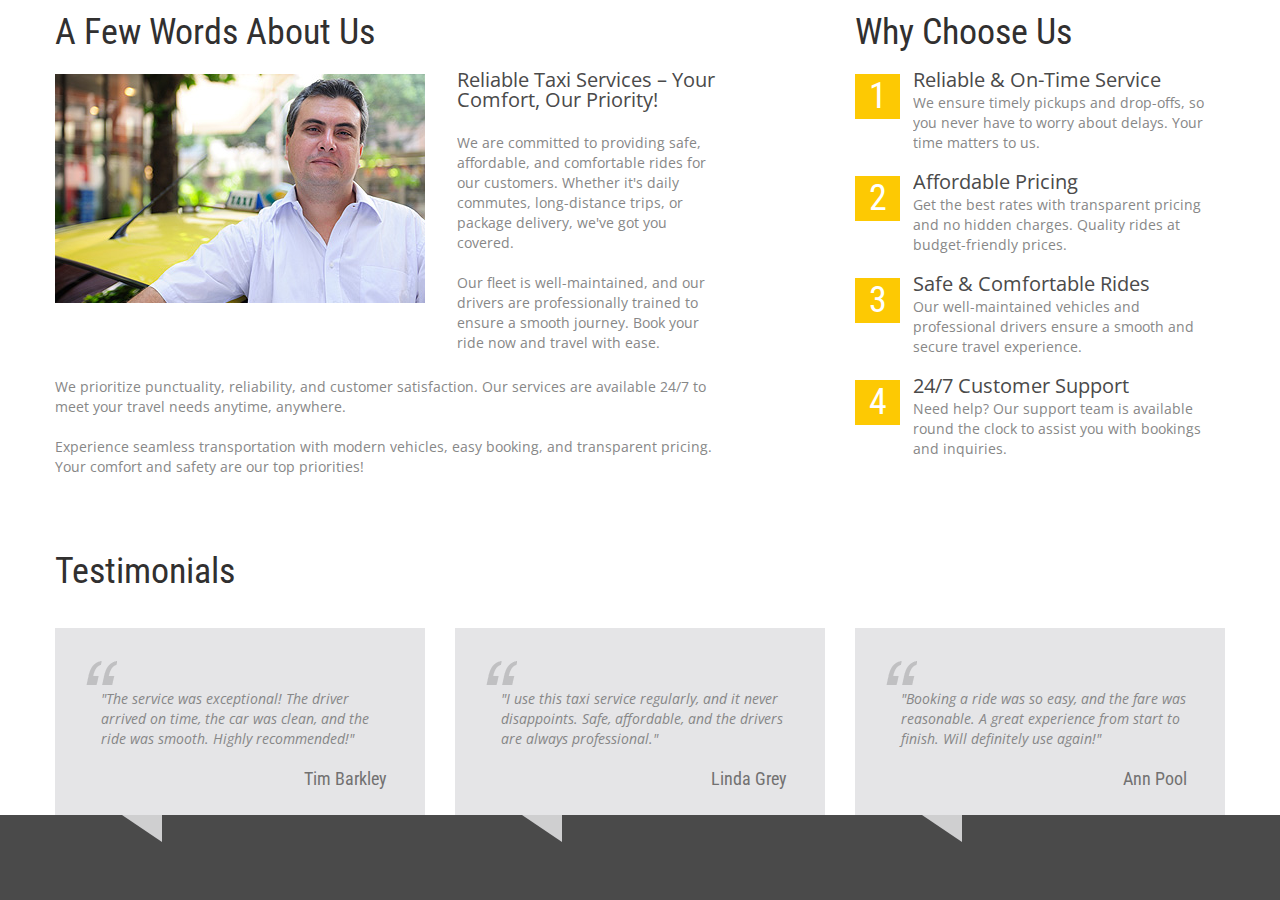
<file: about.html>
<!DOCTYPE html>
<html lang="en">
	<head>
		<title>About</title>
		<meta charset="utf-8">
		<meta name = "format-detection" content = "telephone=no" />
		<link rel="icon" href="images/favicon.ico">
		<link rel="shortcut icon" href="images/favicon.ico" />
		<link rel="stylesheet" href="css/style.css">
		<script src="js/jquery.js"></script>
		<script src="js/jquery-migrate-1.2.1.js"></script>
		<script src="js/script.js"></script>
		<script src="js/superfish.js"></script>
		<script src="js/jquery.ui.totop.js"></script>
		<script src="js/jquery.equalheights.js"></script>
		<script src="js/jquery.mobilemenu.js"></script>
		<script src="js/jquery.easing.1.3.js"></script>
		<script>
			$(document).ready(function(){
				$().UItoTop({ easingType: 'easeOutQuart' });
			});
		</script>
		<!--[if lt IE 8]>
			<div style=' clear: both; text-align:center; position: relative;'>
				<a href="http://windows.microsoft.com/en-US/internet-explorer/products/ie/home?ocid=ie6_countdown_bannercode">
					<img src="http://storage.ie6countdown.com/assets/100/images/banners/warning_bar_0000_us.jpg" border="0" height="42" width="820" alt="You are using an outdated browser. For a faster, safer browsing experience, upgrade for free today." />
				</a>
			</div>
		<![endif]-->
		<!--[if lt IE 9]>
			<script src="js/html5shiv.js"></script>
			<link rel="stylesheet" media="screen" href="css/ie.css">
		<![endif]-->
	</head>
	<body class="" id="top">
		<div class="main">
		
<!--==============================header=================================-->
   <div th:insert="~{fragments/header.html}"></div>
<!--==============================header=================================-->


<!--==============================Content=================================-->

		
				<div class="container_12">
					<div class="grid_7">
						<h3>A Few Words About Us</h3>
						<img src="images/page2_img1.jpg" alt="" class="img_inner fleft">
						<div class="extra_wrapper">
							<div class="text1 color2">
								<a href="#">Reliable Taxi Services – Your Comfort, Our Priority! </a>
							</div>
 <p>We are committed to providing safe, affordable, and comfortable rides for our customers. Whether it's daily commutes, long-distance trips, or package delivery, we've got you covered.</p>
                Our fleet is well-maintained, and our drivers are professionally trained to ensure a smooth journey. Book your ride now and travel with ease.
						</div>
						<div class="clear cl1"></div>
						            <p>We prioritize punctuality, reliability, and customer satisfaction. Our services are available 24/7 to meet your travel needs anytime, anywhere.</p>
            Experience seamless transportation with modern vehicles, easy booking, and transparent pricing. Your comfort and safety are our top priorities!
					</div>
					
					
					
					
				<div class="grid_4 prefix_1">
    <h3>Why Choose Us</h3>
    
    <ul class="list li">
        <li class="list_count">1</li>
        <li class="extra_wrapper">
            <div class="text1 color2"><a href="#">Reliable & On-Time Service</a></div>
            We ensure timely pickups and drop-offs, so you never have to worry about delays. Your time matters to us.
        </li>
    </ul>
    <ul class="list li">
        <li class="list_count">2</li>
        <li class="extra_wrapper">
            <div class="text1 color2"><a href="#">Affordable Pricing</a></div>
            Get the best rates with transparent pricing and no hidden charges. Quality rides at budget-friendly prices.
        </li>
    </ul>
    <ul class="list li">
        <li class="list_count">3</li>
        <li class="extra_wrapper">
            <div class="text1 color2"><a href="#">Safe & Comfortable Rides</a></div>
            Our well-maintained vehicles and professional drivers ensure a smooth and secure travel experience.
        </li>
    </ul>
    <ul class="list li">
        <li class="list_count">4</li>
        <li class="extra_wrapper">
            <div class="text1 color2"><a href="#">24/7 Customer Support</a></div>
            Need help? Our support team is available round the clock to assist you with bookings and inquiries.
        </li>
    </ul>
</div>
				
		
					
					<div class="clear"></div>
					
					<div class="grid_12">
    <h3 class="h3__ind1">Testimonials</h3>
</div>
<div class="grid_4">
    <blockquote class="bq1">
        <p><i>"The service was exceptional! The driver arrived on time, the car was clean, and the ride was smooth. Highly recommended!"</i></p>
        <div class="color2">Tim Barkley</div>
    </blockquote>
</div>
<div class="grid_4">
    <blockquote class="bq1">
        <p><i>"I use this taxi service regularly, and it never disappoints. Safe, affordable, and the drivers are always professional."</i></p>
        <div class="color2">Linda Grey</div>
    </blockquote>
</div>
<div class="grid_4">
    <blockquote class="bq1">
        <p><i>"Booking a ride was so easy, and the fare was reasonable. A great experience from start to finish. Will definitely use again!"</i></p>
        <div class="color2">Ann Pool</div>
    </blockquote>
</div>
					
					<div class="clear"></div>
				</div>
			</div>
		</div>
<!--==============================footer=================================-->
     <div th:insert="~{fragments/footer.html}"></div> 
<!--==============================footer=================================-->
	</body>
</html>
</file>
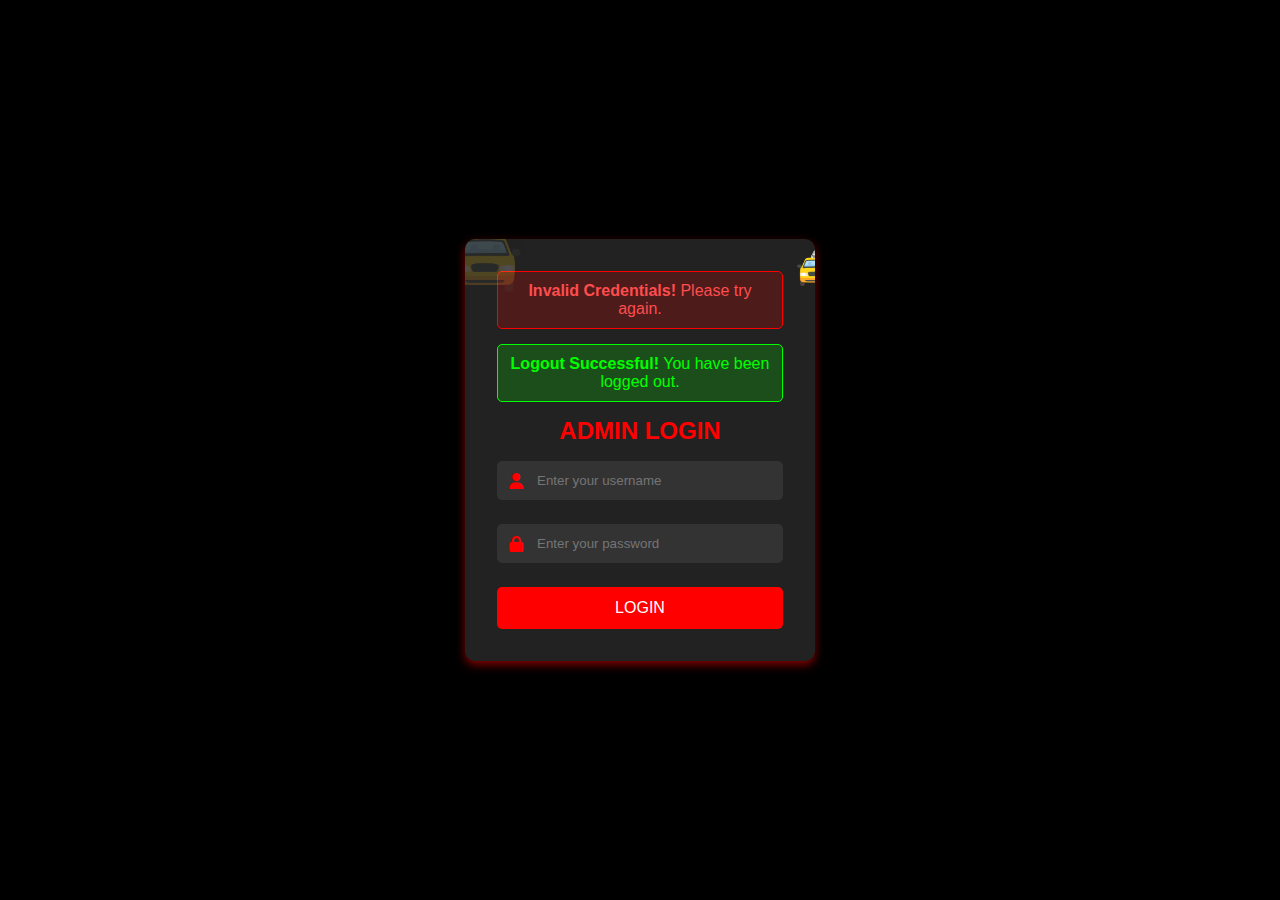
<file: adminlogin.html>
<!DOCTYPE html>
<html lang="en" xmlns:th="http://www.thymeleaf.org">
<head>
    <meta charset="UTF-8">
    <meta name="viewport" content="width=device-width, initial-scale=1.0">
    <title>Admin Login - Taxi Booking</title>
    <link rel="stylesheet" href="https://cdnjs.cloudflare.com/ajax/libs/font-awesome/6.4.2/css/all.min.css">
    <style>
        * {
            margin: 0;
            padding: 0;
            box-sizing: border-box;
            font-family: 'Arial', sans-serif;
        }

        body {
            background: #000;
            display: flex;
            justify-content: center;
            align-items: center;
            height: 100vh;
        }

        .login-container {
            background: #222;
            padding: 2rem;
            border-radius: 10px;
            box-shadow: 0px 4px 10px rgba(255, 0, 0, 0.5);
            width: 350px;
            text-align: center;
            position: relative;
            overflow: hidden;
        }

        .login-container::before {
            content: "🚖";
            font-size: 4rem;
            position: absolute;
            top: -20px;
            left: -20px;
            opacity: 0.2;
        }

        h2 {
            color: #ff0000;
            margin-bottom: 1rem;
            text-transform: uppercase;
        }

        .input-box {
            position: relative;
            margin-bottom: 1.5rem;
        }

        .input-box input {
            width: 100%;
            padding: 12px 40px;
            border: none;
            outline: none;
            background: #333;
            color: #fff;
            border-radius: 5px;
            transition: 0.3s;
        }

        .input-box input:focus {
            background: #444;
        }

        .input-box i {
            position: absolute;
            left: 12px;
            top: 50%;
            transform: translateY(-50%);
            color: #ff0000;
        }

        .login-btn {
            width: 100%;
            padding: 12px;
            border: none;
            background: #ff0000;
            color: #fff;
            font-size: 1rem;
            border-radius: 5px;
            cursor: pointer;
            transition: 0.3s;
            text-transform: uppercase;
        }

        .login-btn:hover {
            background: #cc0000;
            box-shadow: 0px 0px 10px rgba(255, 0, 0, 0.8);
        }

        .login-container p {
            color: #fff;
            font-size: 0.9rem;
            margin-top: 1rem;
        }

        .login-container p a {
            color: #ff0000;
            text-decoration: none;
            font-weight: bold;
        }

        .login-container p a:hover {
            text-decoration: underline;
        }

        /* Floating Taxi Animation */
        .taxi {
            font-size: 2rem;
            position: absolute;
            right: -20px;
            top: 10px;
            animation: floatTaxi 3s infinite alternate ease-in-out;
        }

        @keyframes floatTaxi {
            from {
                transform: translateY(0);
            }
            to {
                transform: translateY(-10px);
            }
        }

        /* Error & Success Messages */
        .message {
            padding: 10px;
            border-radius: 5px;
            margin-bottom: 15px;
            font-size: 1rem;
        }

        .error-message {
            background-color: rgba(255, 0, 0, 0.2);
            color: #ff4d4d;
            border: 1px solid #ff0000;
        }

        .success-message {
            background-color: rgba(0, 255, 0, 0.2);
            color: #00ff00;
            border: 1px solid #00ff00;
        }
    </style>
</head>
<body>

    <div class="login-container">
        
        <div th:if="${param.error}" class="message error-message">
            <strong>Invalid Credentials!</strong> Please try again.
        </div>

        <div th:if="${logout}" class="message success-message">
            <strong>Logout Successful!</strong> You have been logged out.
        </div>

        <h2>Admin Login</h2>

        <div class="taxi">🚖</div>

        <form action="/login" method="post">
            <div class="input-box">
                <i class="fa fa-user"></i>
                <input type="text" name="username" placeholder="Enter your username" required>
            </div>

            <div class="input-box">
                <i class="fa fa-lock"></i>
                <input type="password" name="password" placeholder="Enter your password" required>
            </div>

            <button type="submit" class="login-btn">Login</button>
        </form>

    </div>

</body>
</html>
</file>
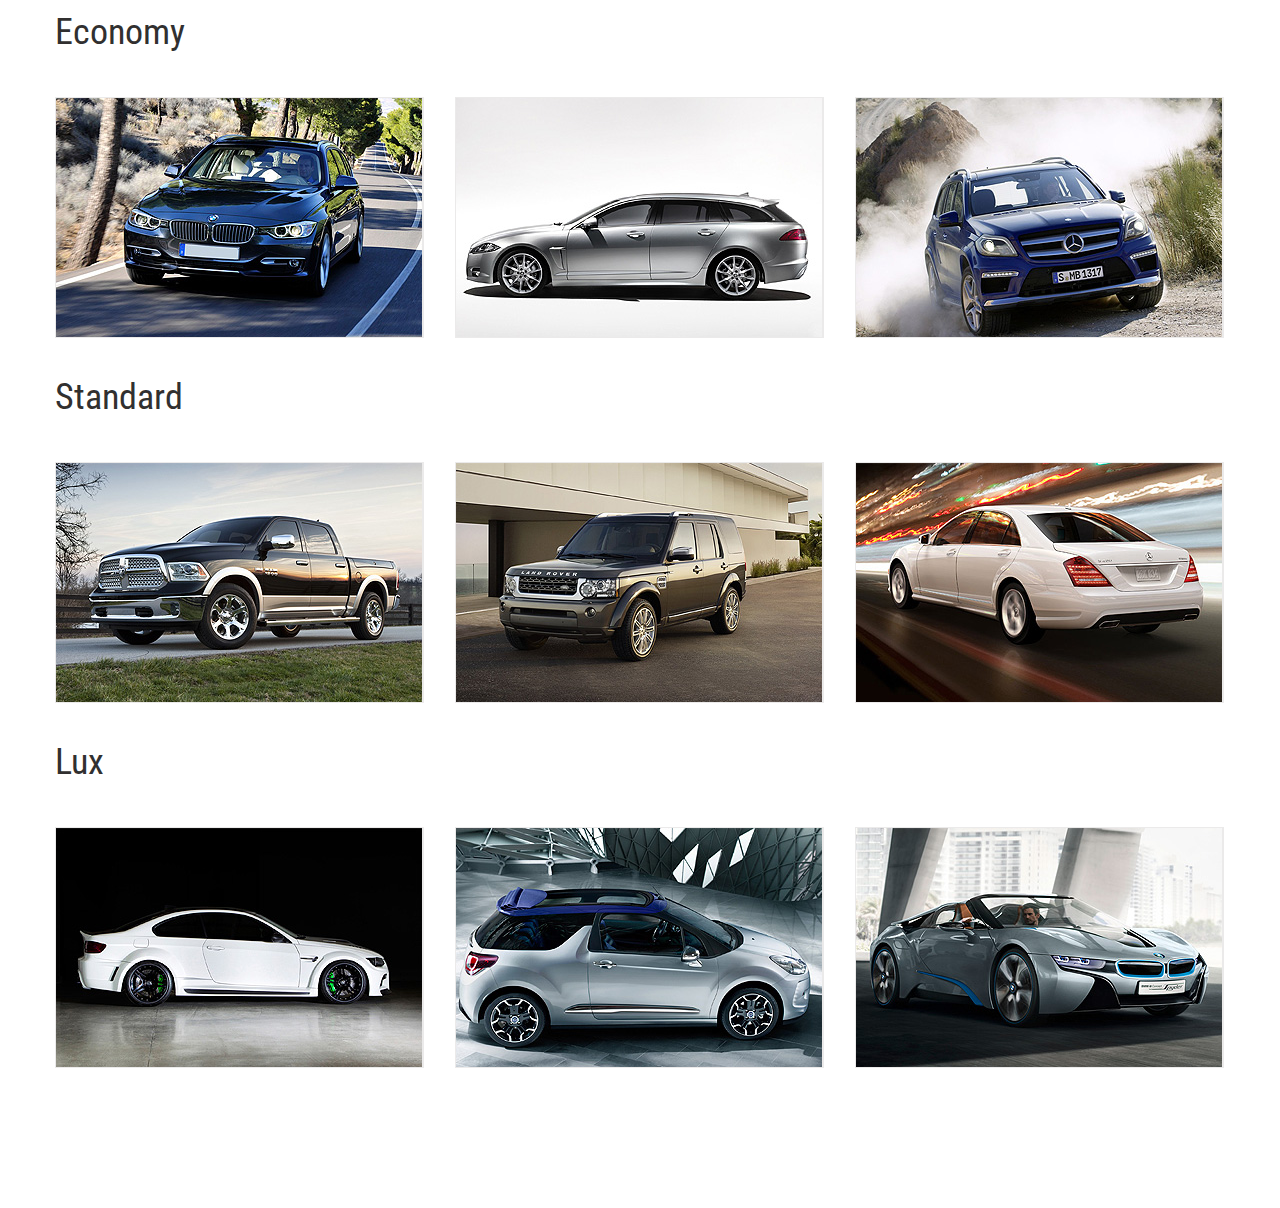
<file: cars.html>
<!DOCTYPE html>
<html lang="en">
	<head>
		<title>Cars</title>
		<meta charset="utf-8">
		<meta name = "format-detection" content = "telephone=no" />
		<link rel="icon" href="images/favicon.ico">
		<link rel="shortcut icon" href="images/favicon.ico" />
		<link rel="stylesheet" href="css/touchTouch.css">
		<link rel="stylesheet" href="css/style.css">
		<script src="js/jquery.js"></script>
		<script src="js/jquery-migrate-1.2.1.js"></script>
		<script src="js/script.js"></script>
		<script src="js/superfish.js"></script>
		<script src="js/jquery.ui.totop.js"></script>
		<script src="js/jquery.equalheights.js"></script>
		<script src="js/jquery.mobilemenu.js"></script>
		<script src="js/jquery.easing.1.3.js"></script>
		<script src="js/touchTouch.jquery.js"></script>
		<script>
			$(document).ready(function(){
				$().UItoTop({ easingType: 'easeOutQuart' });
				$('.gallery a.gal').touchTouch();
			});
		</script>
		<!--[if lt IE 8]>
			<div style=' clear: both; text-align:center; position: relative;'>
				<a href="http://windows.microsoft.com/en-US/internet-explorer/products/ie/home?ocid=ie6_countdown_bannercode">
					<img src="http://storage.ie6countdown.com/assets/100/images/banners/warning_bar_0000_us.jpg" border="0" height="42" width="820" alt="You are using an outdated browser. For a faster, safer browsing experience, upgrade for free today." />
				</a>
			</div>
		<![endif]-->
		<!--[if lt IE 9]>
			<script src="js/html5shiv.js"></script>
			<link rel="stylesheet" media="screen" href="css/ie.css">
		<![endif]-->
	</head>
	<body class="" id="top">
		<div class="main">
		
<!--==============================header=================================-->
   <div th:insert="~{fragments/header.html}"></div>
<!--==============================header=================================-->

<!--==============================Content=================================-->
			<div class="content"><div class="ic">More Website Templates @ TemplateMonster.com - April 07, 2014!</div>
				<div class="container_12">
					<div class="grid_12">
						<h3>Economy</h3>
					</div>
					<div class="clear"></div>
					<div class="gallery">
						<div class="grid_4"><a href="images/big1.jpg" class="gal"><img src="images/page3_img1.jpg" alt=""></a></div>
						<div class="grid_4"><a href="images/big2.jpg" class="gal"><img src="images/page3_img2.jpg" alt=""></a></div>
						<div class="grid_4"><a href="images/big3.jpg" class="gal"><img src="images/page3_img3.jpg" alt=""></a></div>
					</div>
					<div class="grid_12">
						<h3>Standard</h3>
					</div>
					<div class="clear"></div>
					<div class="gallery">
						<div class="grid_4"><a href="images/big4.jpg" class="gal"><img src="images/page3_img4.jpg" alt=""></a></div>
						<div class="grid_4"><a href="images/big5.jpg" class="gal"><img src="images/page3_img5.jpg" alt=""></a></div>
						<div class="grid_4"><a href="images/big6.jpg" class="gal"><img src="images/page3_img6.jpg" alt=""></a></div>
					</div>
					<div class="grid_12">
						<h3>Lux</h3>
					</div>
					<div class="clear"></div>
					<div class="gallery">
						<div class="grid_4"><a href="images/big7.jpg" class="gal"><img src="images/page3_img7.jpg" alt=""></a></div>
						<div class="grid_4"><a href="images/big8.jpg" class="gal"><img src="images/page3_img8.jpg" alt=""></a></div>
						<div class="grid_4"><a href="images/big9.jpg" class="gal"><img src="images/page3_img9.jpg" alt=""></a></div>
					</div>
					<div class="clear"></div>
				</div>
			</div>
		</div>
<!--==============================footer=================================-->
      <div th:insert="~{fragments/footer.html}"></div> 
<!--==============================footer=================================-->
	</body>
</html>
</file>
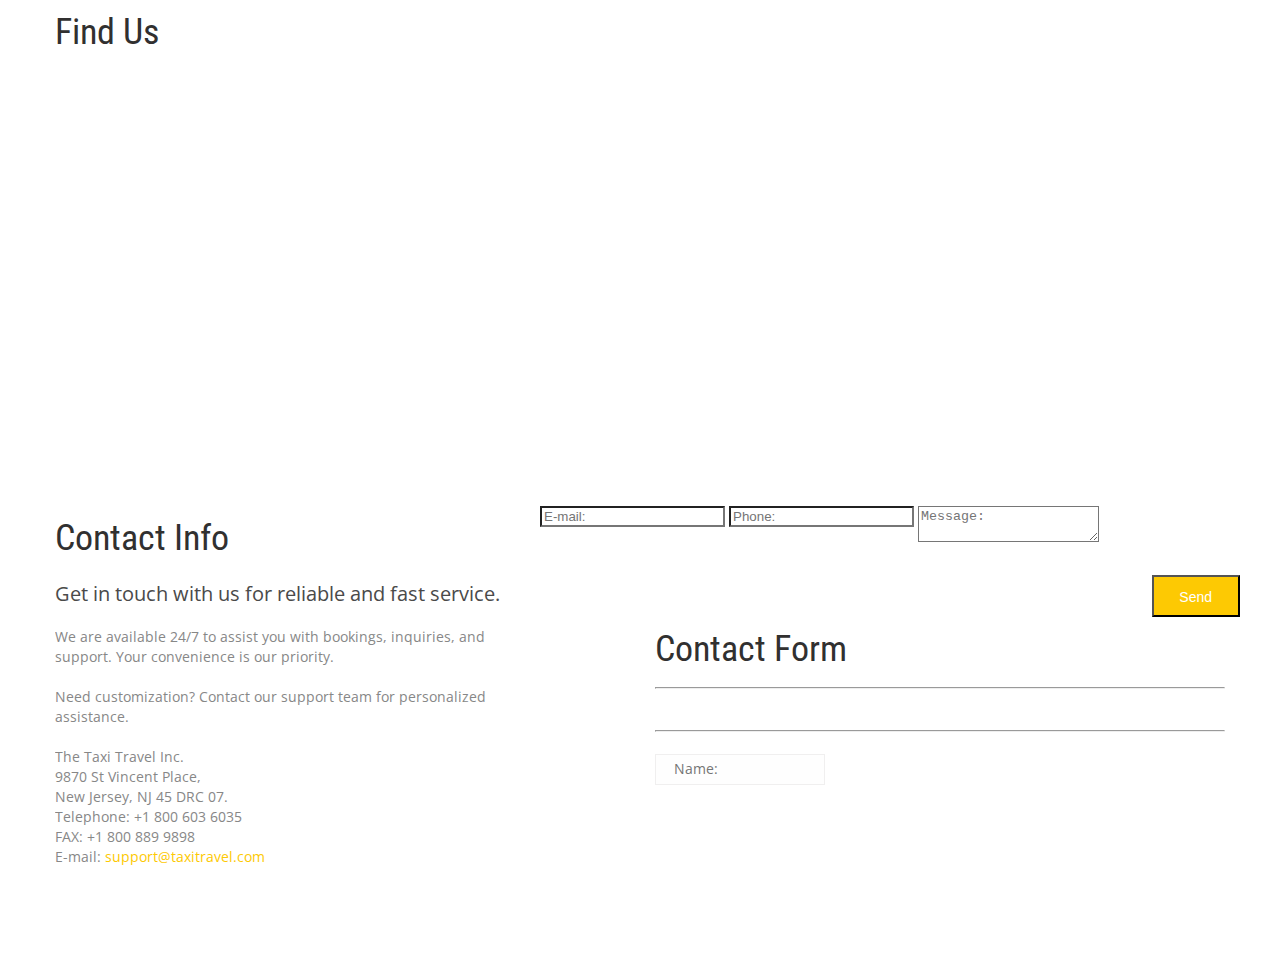
<file: contacts.html>
<!DOCTYPE html>
<html lang="en" xmlns:th="http://www.thymeleaf.org">

<head>
    <title>Contacts</title>
    <meta charset="utf-8">
    <meta name="format-detection" content="telephone=no" />
    <link rel="icon" href="images/favicon.ico">
    <link rel="shortcut icon" href="images/favicon.ico" />
    <link rel="stylesheet" href="css/form.css">
    <link rel="stylesheet" href="css/style.css">
    
    <script src="js/jquery.js"></script>
    <script src="js/jquery-migrate-1.2.1.js"></script>
    <script src="js/script.js"></script>
    <script src="js/superfish.js"></script>
    <script src="js/jquery.ui.totop.js"></script>
    <script src="js/jquery.equalheights.js"></script>
    <script src="js/jquery.mobilemenu.js"></script>
    <script src="js/jquery.easing.1.3.js"></script>
    <script src="js/TMForm.js"></script>
    
    <script>
        $(document).ready(function () {
            $().UItoTop({ easingType: 'easeOutQuart' });
        });
    </script>

    <!--[if lt IE 8]>
    <div style='clear: both; text-align:center; position: relative;'>
        <a href="http://windows.microsoft.com/en-US/internet-explorer/products/ie/home?ocid=ie6_countdown_bannercode">
            <img src="http://storage.ie6countdown.com/assets/100/images/banners/warning_bar_0000_us.jpg" border="0" height="42" width="820" 
                alt="You are using an outdated browser. Upgrade for free today." />
        </a>
    </div>
    <![endif]-->
    
    <!--[if lt IE 9]>
    <script src="js/html5shiv.js"></script>
    <link rel="stylesheet" media="screen" href="css/ie.css">
    <![endif]-->
</head>

<body class="" id="top">
    <div class="main">
        <!--==============================header=================================-->
        <div th:insert="~{fragments/header.html}"></div>

        <!--==============================Content=================================-->
        <div class="content">
            <div class="ic">More Website Templates @ TemplateMonster.com - April 07, 2014!</div>
            <div class="container_12">
                <div class="grid_12">
                    <h3>Find Us</h3>
                    <div class="map">
                        <figure>
                            
                            <iframe src="https://www.google.com/maps/embed?pb=!1m18!1m12!1m3!1d208838.94630200864!2d-90.10798352203149!3d35.12896494385763!2m3!1f0!2f0!3f0!3m2!1i1024!2i768!4f13.1!3m3!1m2!1s0x87d57e1eea439745%3A0xd193f315601ab6fe!2sMemphis%2C%20TN%2C%20USA!5e0!3m2!1sen!2sin!4v1741429836940!5m2!1sen!2sin" style="border:0"></iframe>
                        </figure>
                    </div>
                </div>
                
               <div class="grid_5">
    <h3>Contact Info</h3>
    <div class="map">
        <div class="text1 color2">Get in touch with us for reliable and fast service.</div>
        <p>We are available 24/7 to assist you with bookings, inquiries, and support. Your convenience is our priority.</p>
        <p>Need customization? Contact our support team for personalized assistance.</p>
        <address>
            <dl>
                <dt>The Taxi Travel Inc.<br> 9870 St Vincent Place,<br> New Jersey, NJ 45 DRC 07.</dt>
                <dd><span>Telephone:</span> +1 800 603 6035</dd>
                <dd><span>FAX:</span> +1 800 889 9898</dd>
                <dd>E-mail: <a href="#" class="color1">support@taxitravel.com</a></dd>
            </dl>
        </address>
    </div>
</div>
               
                   <label class="email">
                            <input type="text" name="email" placeholder="E-mail:"  th:value="${contactForm.email}" data-constraints="@Required @Email" />
                            <span  style="color:red;"  th:if="${#fields.hasErrors('email')}" th:errors="*{email}"></span>
                        </label>

                        <label class="phone">
                            <input type="text" name="phone" placeholder="Phone:"   th:value="${contactForm.phone}"   data-constraints="@Required @JustNumbers" />
                            <span  style="color:red;" th:if="${#fields.hasErrors('phone')}" th:errors="*{phone}"></span>
                        </label>

                        <label class="message">
                            <textarea name="message" placeholder="Message:"  th:text="${contactForm.message}" data-constraints="@Required @Length(min=20,max=999999)"></textarea>
                            <span  style="color:red;" th:if="${#fields.hasErrors('message')}" th:errors="*{message}"></span>
                        </label>

                        <div class="btns">
                            <button class="btn">Send</button>
                        </div>
                    </form>  
                <div class="grid_6 prefix_1">
                    <h3>Contact Form</h3>
                    
                    <hr> 
                    <h3 style="color:green;" th:text="${message}"></h3>
                    <hr>
                    
                    <form id="form" th:action="@{contactform}" th:object="${contactForm}"    method="post">
                        <div class="success_wrapper">
                            <div class="success-message">Contact form submitted</div>
                        </div>
                        
                        <label class="name">
                            <input type="text" name="name" placeholder="Name:" th:value="${contactForm.name}" />
                            <span style="color:red;" th:if="${#fields.hasErrors('name')}" th:errors="*{name}" ></span>
                        </label>

                    
                    
                    
                </div>
                <div class="clear"></div>
            </div>
        </div>
    </div>
    
    <!--==============================footer=================================-->
    <div th:insert="~{fragments/footer.html}"></div>
</body>

</html>






































<!-- <!DOCTYPE html>
<html lang="en">

<head>
    <title>Contacts</title>
    <meta charset="utf-8">
    <meta name="format-detection" content="telephone=no" />
    <link rel="icon" href="images/favicon.ico">
    <link rel="shortcut icon" href="images/favicon.ico" />
    <link rel="stylesheet" href="css/form.css">
    <link rel="stylesheet" href="css/style.css">
    
    <script src="js/jquery.js"></script>
    <script src="js/jquery-migrate-1.2.1.js"></script>
    <script src="js/script.js"></script>
    <script src="js/superfish.js"></script>
    <script src="js/jquery.ui.totop.js"></script>
    <script src="js/jquery.equalheights.js"></script>
    <script src="js/jquery.mobilemenu.js"></script>
    <script src="js/jquery.easing.1.3.js"></script>
    <script src="js/TMForm.js"></script>
    
    <script>
        $(document).ready(function () {
            $().UItoTop({ easingType: 'easeOutQuart' });
        });
    </script>

    [if lt IE 8]>
    <div style='clear: both; text-align:center; position: relative;'>
        <a href="http://windows.microsoft.com/en-US/internet-explorer/products/ie/home?ocid=ie6_countdown_bannercode">
            <img src="http://storage.ie6countdown.com/assets/100/images/banners/warning_bar_0000_us.jpg" border="0" height="42" width="820" 
                alt="You are using an outdated browser. Upgrade for free today." />
        </a>
    </div>
    <![endif]
    
    [if lt IE 9]>
    <script src="js/html5shiv.js"></script>
    <link rel="stylesheet" media="screen" href="css/ie.css">
    <![endif]
</head>

<body class="" id="top">
    <div class="main">
        ==============================header=================================
        <div th:insert="~{fragments/header.html}"></div>

        ==============================Content=================================
        <div class="content">
            <div class="ic">More Website Templates @ TemplateMonster.com - April 07, 2014!</div>
            <div class="container_12">
                <div class="grid_12">
                    <h3>Find Us</h3>
                    <div class="map">
                        <figure>
                            <iframe src="https://www.google.com/maps/embed?pb=!1m14!1m12!1m3!1d24214.807650104907!2d-73.94846048422478!3d40.65521573400813!2m3!1f0!2f0!3f0!3m2!1i1024!2i768!4f13.1!5e0!3m2!1sen!2sus!4v1395650655094" style="border:0"></iframe>
                        </figure>
                    </div>
                </div>
                
                <div class="grid_5">
                    <h3>Contact Info</h3>
                    <div class="map">
                        <div class="text1 color2">Lorem ipsum dolor sit amet, consecteturpiscinger elit.</div>
                        <p>Don’t forget, 24/7 support is available for TemplateMonster’s 
                            <span class="color1"><a href="http://www.templatemonster.com/website-templates.php" rel="nofollow">premium themes</a></span> only. Free ones lack this privilege.
                        </p>
                        <p>Use <span class="color1"><a href="http://www.templatetuning.com/" rel="nofollow">Template Tuning</a></span> services for customization of your freebie.</p>
                        <address>
                            <dl>
                                <dt>The Company Name Inc.<br> 9870 St Vincent Place,<br> Glasgow, DC 45 Fr 45.</dt>
                                <dd><span>Telephone:</span> +1 800 603 6035</dd>
                                <dd><span>FAX:</span> +1 800 889 9898</dd>
                                <dd>E-mail: <a href="#" class="color1">mail@demolink.org</a></dd>
                            </dl>
                        </address>
                    </div>
                </div>
                
                <div class="grid_6 prefix_1">
                    <h3>Contact Form</h3>
                    <form id="form" th:action="@{contactform}" th:object="${contactForm}" method="post">
                        <div class="success_wrapper">
                            <div class="success-message">Contact form submitted</div>
                        </div>
                        
                        <label class="name">
                            <input type="text" name="name" placeholder="Name:" data-constraints="@Required @JustLetters" />
                            <span th:if="${#fields.hasErrors('name')}" th:errors="*{name}"></span>
                        </label>

                        <label class="email">
                            <input type="text" name="email" placeholder="E-mail:" data-constraints="@Required @Email" />
                            <span th:if="${#fields.hasErrors('email')}" th:errors="*{email}"></span>
                        </label>

                        <label class="phone">
                            <input type="text" name="phone" placeholder="Phone:" data-constraints="@Required @JustNumbers" />
                            <span th:if="${#fields.hasErrors('phone')}" th:errors="*{phone}"></span>
                        </label>

                        <label class="message">
                            <textarea name="message" placeholder="Message:" data-constraints="@Required @Length(min=20,max=999999)"></textarea>
                            <span th:if="${#fields.hasErrors('message')}" th:errors="*{message}"></span>
                        </label>

                        <div class="btns">
                            <button class="btn">Send</button>
                        </div>
                    </form>
                </div>
                <div class="clear"></div>
            </div>
        </div>
    </div>
    
    ==============================footer=================================
    <div th:insert="~{fragments/footer.html}"></div>
</body>

</html> -->
</file>
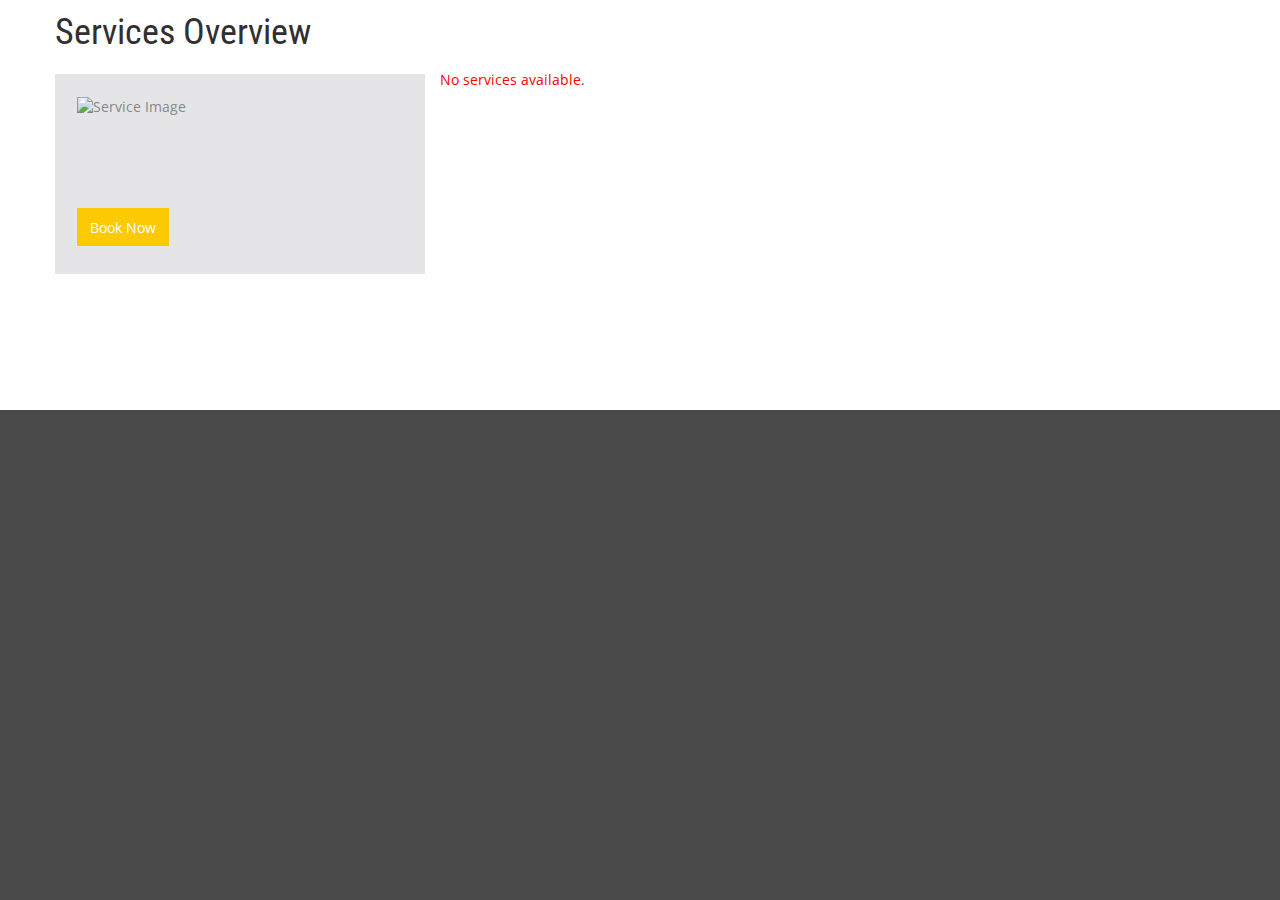
<file: services.html>
<!DOCTYPE html>
<html lang="en"  xmlns:th="http://www.thymeleaf.org">
	<head>
		<title>Services</title>
		<meta charset="utf-8">
		<meta name = "format-detection" content = "telephone=no" />
		<link rel="icon" href="images/favicon.ico">
		<link rel="shortcut icon" href="images/favicon.ico" />
		<link rel="stylesheet" href="css/style.css">
		<script src="js/jquery.js"></script>
		<script src="js/jquery-migrate-1.2.1.js"></script>
		<script src="js/script.js"></script>
		<script src="js/superfish.js"></script>
		<script src="js/jquery.ui.totop.js"></script>
		<script src="js/jquery.equalheights.js"></script>
		<script src="js/jquery.mobilemenu.js"></script>
		<script src="js/jquery.easing.1.3.js"></script>
		<script>
			$(document).ready(function(){
				$().UItoTop({ easingType: 'easeOutQuart' });
			});
		</script>
		<!--[if lt IE 8]>
			<div style=' clear: both; text-align:center; position: relative;'>
				<a href="http://windows.microsoft.com/en-US/internet-explorer/products/ie/home?ocid=ie6_countdown_bannercode">
					<img src="http://storage.ie6countdown.com/assets/100/images/banners/warning_bar_0000_us.jpg" border="0" height="42" width="820" alt="You are using an outdated browser. For a faster, safer browsing experience, upgrade for free today." />
				</a>
			</div>
		<![endif]-->
		<!--[if lt IE 9]>
			<script src="js/html5shiv.js"></script>
			<link rel="stylesheet" media="screen" href="css/ie.css">
		<![endif]-->
	</head>
	<body class="" id="top">
		<div class="main">

<!--==============================header=================================-->
   <div th:insert="~{fragments/header.html}"></div>
<!--==============================header=================================-->

<!--==============================Content=================================-->
			<div class="content"><div class="ic">More Website Templates @ TemplateMonster.com - April 07, 2014!</div>
				<div class="container_12">
					<div class="grid_12">
						<h3>Services Overview</h3>
					</div>
					
			<!-- 		<div class="grid_4">
						<div class="box">
							<div class="maxheight">
								<img src="images/page4_img1.jpg" alt="">
								<div class="text1 color2">
									<a href="#">Lorem ipsum dolor sit amet, consecteturpiscinger elit.</a>
								</div>
								Sit meter ultricies erat rutrum. Cras er te facilisis, nulla vel viver auctor, leo magna sodales felis, quis malesuad nibh odio ut velit.
								<br>
								<a href="/" class="btn">Book Now</a>
							</div>
						</div>
					</div>
	 -->
<!-- 	 
	 <p th:if="${#lists.isEmpty(allservices)}">No services available</p>
	 
	 <div th:each="service : ${allservices}">
    <div class="grid_4">
        <div class="box">
            <div class="maxheight">
                <img th:src="@{/myserviceimg/{imageName}(imageName=${service.image})}" alt="Service Image">
                <div class="text1 color2">
                    <a href="#" th:text="${service.title}">
                        Lorem ipsum dolor sit amet, consectetur adipiscing elit.
                    </a>
                </div>
                <p th:text="${service.description}">
                    Sit amet ultricies erat rutrum. Cras erat te facilisis, nulla vel viverra auctor, 
                    leo magna sodales felis, quis malesuada nibh odio ut velit.
                </p>
                <br>
                <a href="/" class="btn">Book Now</a>
            </div>
        </div>
    </div>
</div> -->


<div th:each="service : ${addservices}">
    <div class="grid_4">
        <div class="box">
            <div class="maxheight">
                <!-- Image Rendering -->
                <img th:src="@{/myserviceimg/{imageName}(imageName=${service.image})}" alt="Service Image">

                <!-- Service Title -->
                <div class="text1 color2">
                    <a href="#" th:text="${service.title}"></a>
                </div>

                <!-- Service Description -->
                <p th:text="${service.description}"></p>

                <br>
                <a href="/" class="btn">Book Now</a>
            </div>
        </div>
    </div>
</div>

<!-- Debugging Display -->
<p th:if="${#lists.isEmpty(addservices)}" style="color: red;">No services available.</p>

	 
		
					<div class="clear"></div>
				</div>
			</div>
		</div>
<!--==============================footer=================================-->
    <div th:insert="~{fragments/footer.html}"></div> 
<!--==============================footer=================================-->
	</body>
</html>
</file>
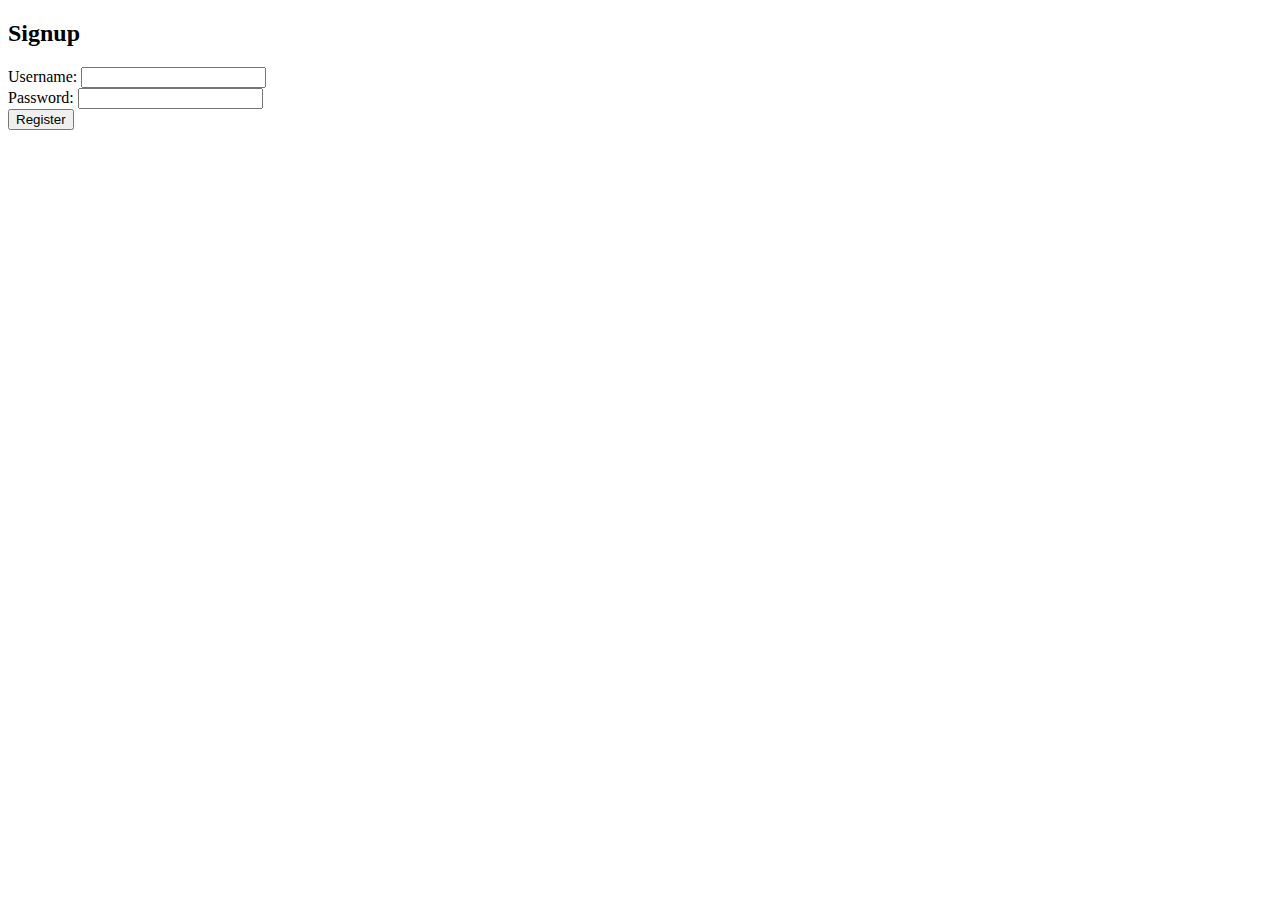
<file: singup.html>
<!DOCTYPE html>
<html xmlns:th="http://www.thymeleaf.org">
<head>
    <title>Signup</title>
</head>
<body>
<h2>Signup</h2>

<form th:action="@{/signup}" method="post" th:object="${user}">
    <label>Username:</label>
    <input type="text" th:field="*{username}" required />
    <br/>
    <label>Password:</label>
    <input type="password" th:field="*{password}" required />
    <br/>
    <button type="submit">Register</button>
</form>

<div th:if="${error}">
    <p th:text="${error}" style="color:red;"></p>
</div>

</body>
</html>
</file>
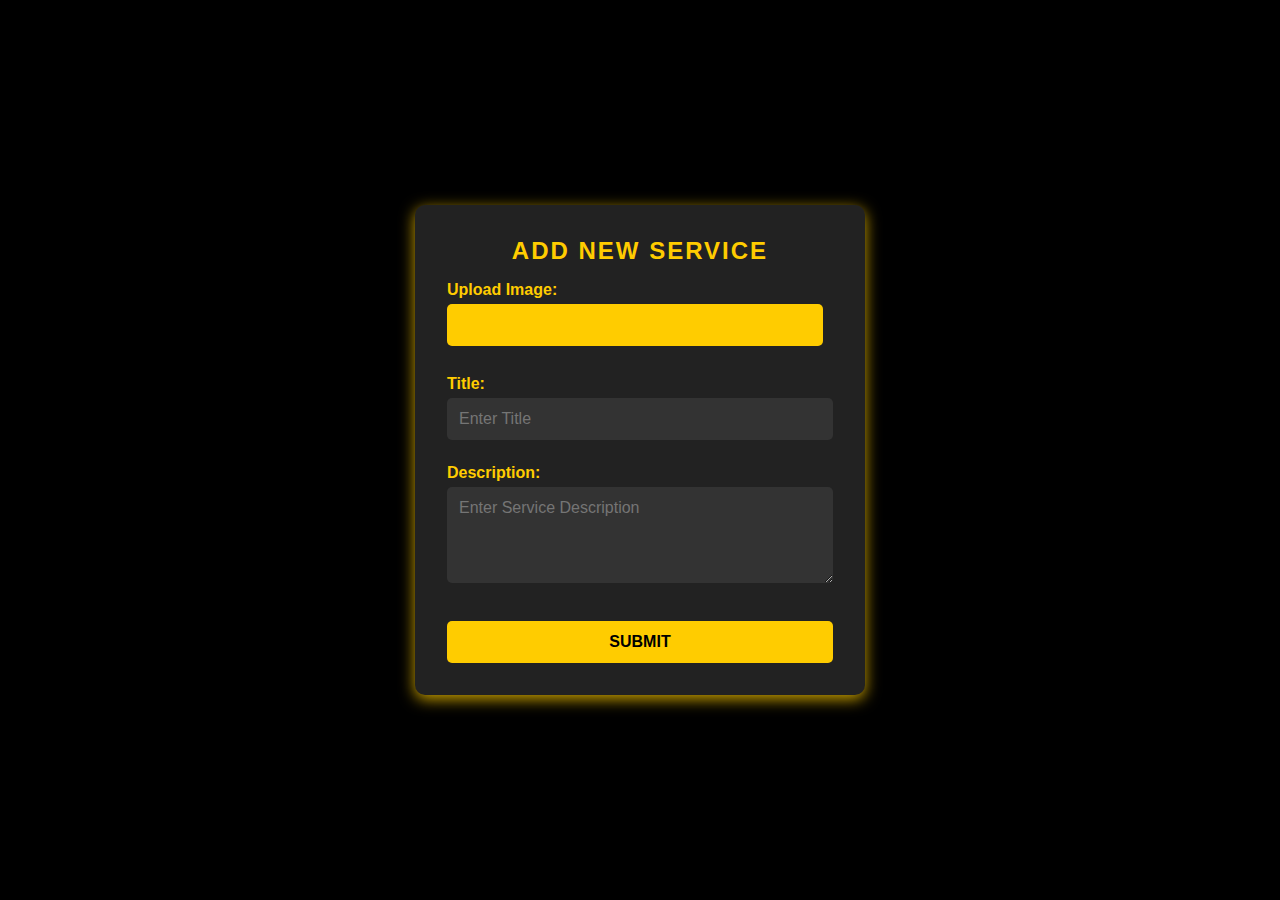
<file: admin/addservice.html>
<!DOCTYPE html>
<html lang="en" xmlns:th="http://www.thymeleaf.org">
<head>
    <meta charset="UTF-8">
    <meta name="viewport" content="width=device-width, initial-scale=1.0">
    <title>Service Form</title>
    <link rel="stylesheet" href="https://cdnjs.cloudflare.com/ajax/libs/font-awesome/6.4.2/css/all.min.css">
    <style>
        * {
            margin: 0;
            padding: 0;
            box-sizing: border-box;
            font-family: 'Arial', sans-serif;
        }

        body {
            background: #000;
            color: #fff;
            display: flex;
            justify-content: center;
            align-items: center;
            height: 100vh;
            flex-direction: column;
            padding: 20px;
        }

        .form-container {
            background: #222;
            padding: 2rem;
            border-radius: 10px;
            box-shadow: 0px 4px 15px rgba(255, 204, 0, 0.8);
            width: 100%;
            max-width: 450px;
            text-align: center;
            animation: fadeIn 1s ease-in-out;
            overflow: hidden;
        }

        h2 {
            color: #ffcc00;
            margin-bottom: 1rem;
            text-transform: uppercase;
            letter-spacing: 2px;
        }

        .input-group {
            position: relative;
            margin-bottom: 1.5rem;
            text-align: left;
        }

        .input-group label {
            display: block;
            font-weight: bold;
            margin-bottom: 5px;
            color: #ffcc00;
        }

        .input-group input,
        .input-group textarea {
            width: 100%;
            padding: 12px;
            border: none;
            background: #333;
            color: #fff;
            border-radius: 5px;
            transition: 0.3s;
            font-size: 1rem;
        }

        .input-group input:focus,
        .input-group textarea:focus {
            background: #444;
            outline: none;
            box-shadow: 0px 0px 10px rgba(255, 204, 0, 0.8);
        }

        /* Custom File Input */
        .file-input {
            display: flex;
            align-items: center;
            gap: 10px;
            position: relative;
        }

        .file-input input {
            display: none;
        }

        .file-label {
            display: inline-block;
            padding: 12px;
            background: #ffcc00;
            color: #000;
            font-weight: bold;
            border-radius: 5px;
            cursor: pointer;
            transition: 0.3s ease-in-out;
            text-align: center;
            width: 100%;
        }

        .file-label:hover {
            background: #e6b800;
            box-shadow: 0px 0px 10px rgba(255, 204, 0, 0.8);
        }

        .file-name {
            font-size: 0.9rem;
            color: #ffcc00;
            margin-top: 5px;
            text-align: center;
        }

        .submit-btn {
            width: 100%;
            padding: 12px;
            border: none;
            background: #ffcc00;
            color: #000;
            font-size: 1rem;
            border-radius: 5px;
            cursor: pointer;
            text-transform: uppercase;
            font-weight: bold;
            transition: 0.3s;
            margin-top: 10px;
        }

        .submit-btn:hover {
            background: #e6b800;
            box-shadow: 0px 0px 15px rgba(255, 204, 0, 1);
            transform: scale(1.05);
        }

        /* Fade-in Animation */
        @keyframes fadeIn {
            from {
                opacity: 0;
                transform: translateY(-20px);
            }
            to {
                opacity: 1;
                transform: translateY(0);
            }
        }

        /* Responsive */
        @media (max-width: 500px) {
            .form-container {
                padding: 1.5rem;
                width: 90%;
            }
        }
    </style>
</head>
<body>

    <div class="form-container">
    
        <h2>Add New Service</h2>
        
        <h2 th:text="${message}"></h2>
        
        <form action="addService" method="post" enctype="multipart/form-data">
            <div class="input-group">
                <label for="image">Upload Image:</label>
                <div class="file-input">
                    <label for="image" class="file-label">Choose Image</label>
                    <input type="file" id="image" name="image" accept="image/*" required onchange="displayFileName()">
                    <span id="file-name" class="file-name"></span>
                </div>
            </div>

            <div class="input-group">
                <label for="title">Title:</label>
                <input type="text" id="title" name="title" placeholder="Enter Title" required>
            </div>

            <div class="input-group">
                <label for="description">Description:</label>
                <textarea id="description" name="description" rows="4" placeholder="Enter Service Description" required></textarea>
            </div>

            <button type="submit" class="submit-btn">Submit</button>
        </form>
    </div>



</body>
</html>
</file>
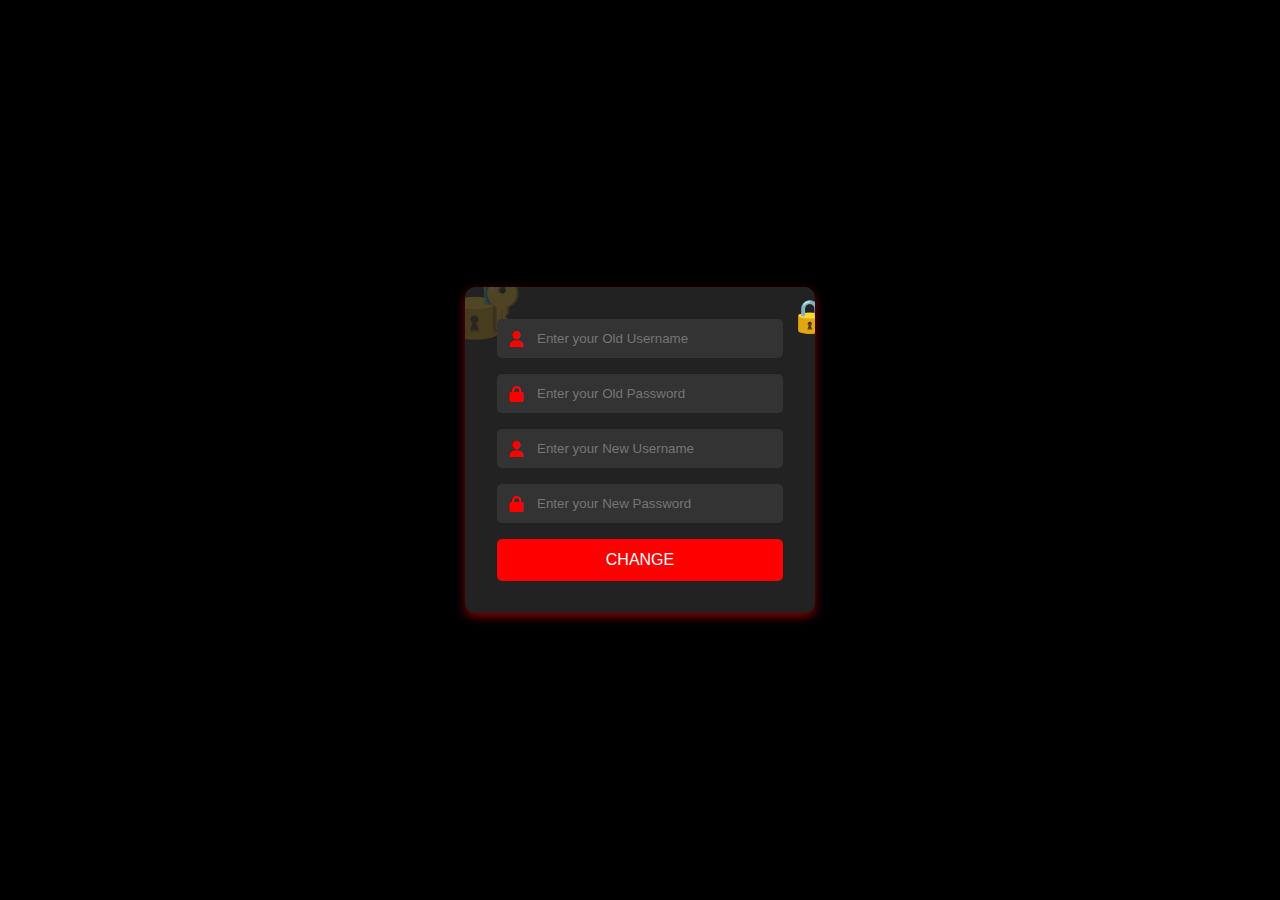
<file: admin/changeCredentials.html>
<!DOCTYPE html>
<html xmlns:th="http://www.thymeleaf.org">
<head>
    <meta charset="UTF-8">
    <title>Change Credentials</title>
    <link rel="stylesheet" href="https://cdnjs.cloudflare.com/ajax/libs/font-awesome/6.4.2/css/all.min.css">
    
    <style>
        * {
            margin: 0;
            padding: 0;
            box-sizing: border-box;
            font-family: 'Arial', sans-serif;
        }

        body {
            background: #000;
            display: flex;
            justify-content: center;
            align-items: center;
            height: 100vh;
        }

        .form-container {
            background: #222;
            padding: 2rem;
            border-radius: 10px;
            box-shadow: 0px 4px 10px rgba(255, 0, 0, 0.5);
            width: 350px;
            text-align: center;
            position: relative;
            overflow: hidden;
        }

        .form-container::before {
            content: "🔐";
            font-size: 4rem;
            position: absolute;
            top: -20px;
            left: -20px;
            opacity: 0.2;
        }

        h2 {
            color: #ff0000;
            margin-bottom: 1rem;
            text-transform: uppercase;
        }

        .input-box {
            position: relative;
            margin-bottom: 1rem;
        }

        .input-box input {
            width: 100%;
            padding: 12px 40px;
            border: none;
            outline: none;
            background: #333;
            color: #fff;
            border-radius: 5px;
            transition: 0.3s;
        }

        .input-box input:focus {
            background: #444;
        }

        .input-box i {
            position: absolute;
            left: 12px;
            top: 50%;
            transform: translateY(-50%);
            color: #ff0000;
        }

        .change-btn {
            width: 100%;
            padding: 12px;
            border: none;
            background: #ff0000;
            color: #fff;
            font-size: 1rem;
            border-radius: 5px;
            cursor: pointer;
            transition: 0.3s;
            text-transform: uppercase;
        }

        .change-btn:hover {
            background: #cc0000;
            box-shadow: 0px 0px 10px rgba(255, 0, 0, 0.8);
        }

        /* Floating Lock Animation */
        .lock-icon {
            font-size: 2rem;
            position: absolute;
            right: -20px;
            top: 10px;
            animation: floatLock 3s infinite alternate ease-in-out;
        }

        @keyframes floatLock {
            from {
                transform: translateY(0);
            }
            to {
                transform: translateY(-10px);
            }
        }
    </style>
</head>
<body>

    <div class="form-container">
        <div class="lock-icon">🔐</div>
        
      

        <form action="changeCredentials" method="post">
            <div class="input-box">
                <i class="fa fa-user"></i>
                <input type="text" name="oldusername" placeholder="Enter your Old Username" required>
            </div>

            <div class="input-box">
                <i class="fa fa-lock"></i>
                <input type="password" name="oldpassword" placeholder="Enter your Old Password" required>
            </div>

            <div class="input-box">
                <i class="fa fa-user"></i>
                <input type="text" name="newusername" placeholder="Enter your New Username" required>
            </div>

            <div class="input-box">
                <i class="fa fa-lock"></i>
                <input type="password" name="newpassword" placeholder="Enter your New Password" required>
            </div>

            <button type="submit" class="change-btn">Change</button>
        </form>
    </div>

</body>
</html>
</file>
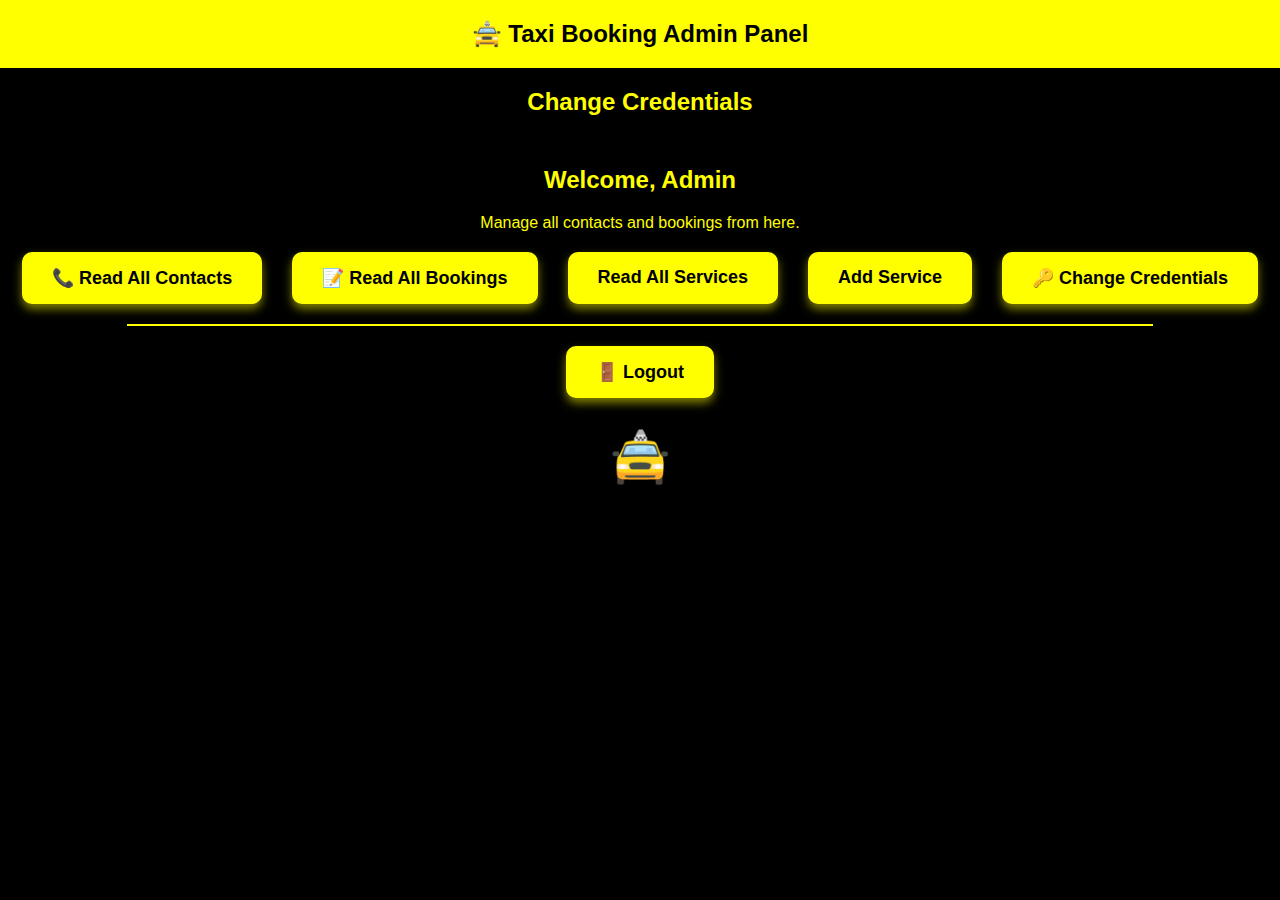
<file: admin/dashboard.html>
<!DOCTYPE html>
<html lang="en" xmlns:th="http://www.thymeleaf.org">
<head>
    <meta charset="UTF-8">
    <meta name="viewport" content="width=device-width, initial-scale=1.0">
    <title>Admin Panel - Taxi Booking</title>
    <style>
        body {
            font-family: Arial, sans-serif;
            margin: 0;
            padding: 0;
            background-color: black;
            color: yellow;
            text-align: center;
        }

        .header {
            background-color: yellow;
            color: black;
            padding: 20px;
            font-size: 24px;
            font-weight: bold;
        }

        .container {
            margin-top: 50px;
        }

        .admin-links {
            display: flex;
            justify-content: center;
            gap: 30px;
            margin-top: 20px;
            flex-wrap: wrap;
        }

        .admin-links a {
            display: inline-block;
            padding: 15px 30px;
            font-size: 18px;
            text-decoration: none;
            background-color: yellow;
            color: black;
            border-radius: 10px;
            font-weight: bold;
            box-shadow: 0px 5px 10px rgba(255, 255, 0, 0.5);
            transition: all 0.3s ease-in-out;
        }

        .admin-links a:hover {
            background-color: black;
            color: yellow;
            transform: scale(1.1);
            box-shadow: 0px 8px 15px rgba(255, 255, 0, 0.7);
        }

        .taxi-icon {
            margin-top: 30px;
            font-size: 50px;
            animation: bounce 1s infinite alternate;
        }

        @keyframes bounce {
            0% { transform: translateY(0px); }
            100% { transform: translateY(-10px); }
        }

        hr {
            width: 80%;
            border: 1px solid yellow;
            margin: 20px auto;
        }
    </style>
</head>
<body>

    <div class="header">
        🚖 Taxi Booking Admin Panel
    </div>
    
    <h2 th:text="${message}"></h2>
    <h2>Change Credentials</h2>

    <div class="container">
        <h2>Welcome, Admin</h2>
        <p>Manage all contacts and bookings from here.</p>

        <div class="admin-links">
            <a href="readAllContacts">📞 Read All Contacts</a>
            <a href="readAllBookings">📝 Read All Bookings</a>
            <a href="readAllServices">Read All Services</a>
            <a href="addService">Add Service</a>
            <a href="changeCredentials">🔑 Change Credentials</a>
        </div>

        <hr>

        <div class="admin-links">
            <a href="/dologout">🚪 Logout</a>
        </div>

        <div class="taxi-icon">🚖</div>
    </div>

</body>
</html>
</file>
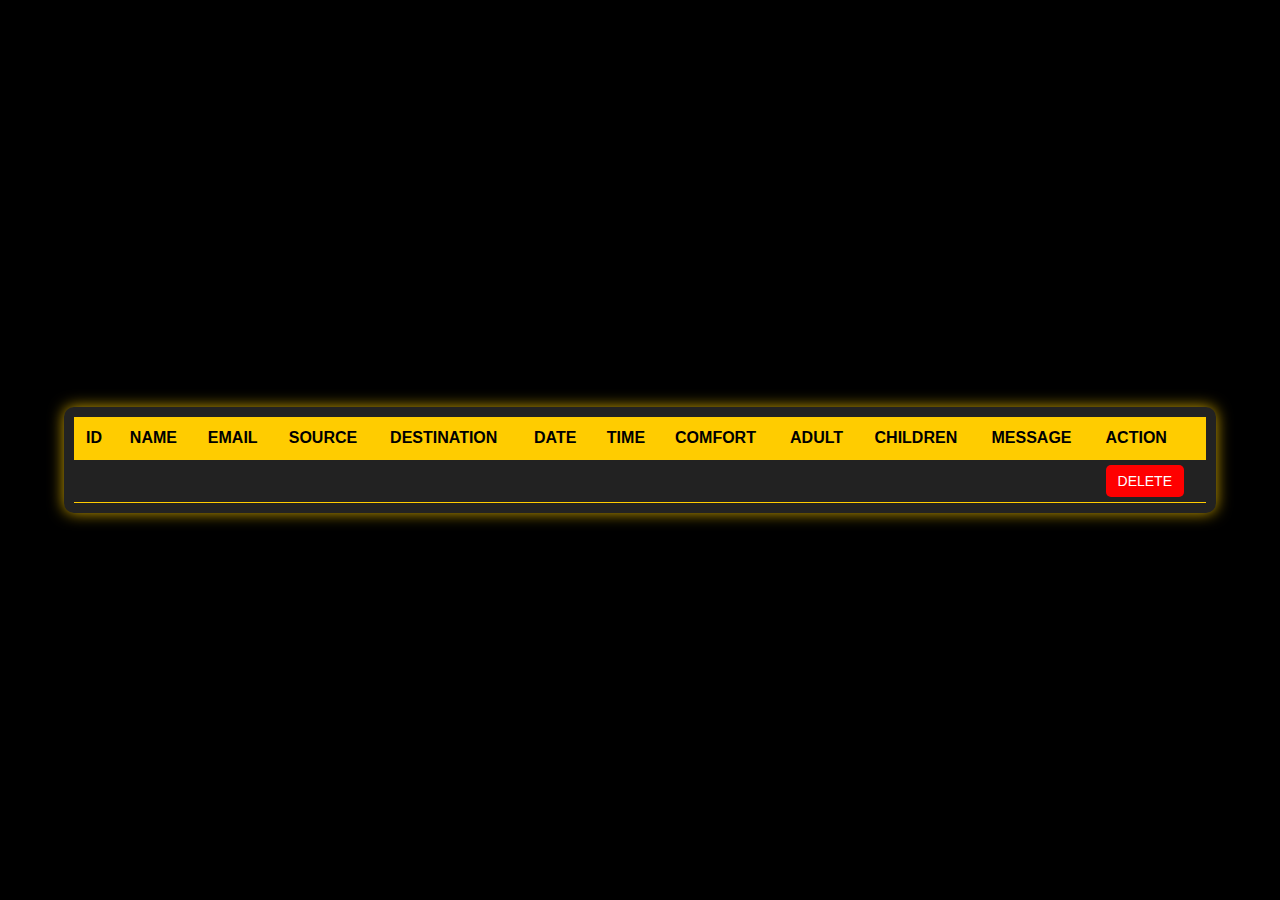
<file: admin/readallbookings.html>
<!DOCTYPE html>
<html xmlns:th="http://www.thymeleaf.org">
<head>
    <meta charset="UTF-8">
    <title>Booking List - Admin Panel</title>
    <link rel="stylesheet" href="https://cdnjs.cloudflare.com/ajax/libs/font-awesome/6.4.2/css/all.min.css">
    <style>
        * {
            margin: 0;
            padding: 0;
            box-sizing: border-box;
            font-family: 'Arial', sans-serif;
        }

        body {
            background: #000;
            color: #fff;
            display: flex;
            justify-content: center;
            align-items: center;
            flex-direction: column;
            min-height: 100vh;
            padding: 20px;
            overflow-x: hidden;
        }

        h2 {
            color: #ffcc00;
            margin-bottom: 20px;
            text-transform: uppercase;
            letter-spacing: 2px;
        }

        .table-container {
            width: 100%;
            max-width: 90vw;
            overflow-x: auto;
            background: #222;
            padding: 10px;
            border-radius: 10px;
            box-shadow: 0px 0px 15px rgba(255, 204, 0, 0.8);
        }

        table {
            width: 100%;
            border-collapse: collapse;
        }

        th, td {
            padding: 12px;
            text-align: left;
            border-bottom: 1px solid #ffcc00;
            white-space: nowrap;
        }

        th {
            background: #ffcc00;
            color: #000;
            text-transform: uppercase;
        }

        tr:nth-child(even) {
            background: #333;
        }

        tr:hover {
            background: #ffcc00;
            color: #000;
            transition: 0.3s ease-in-out;
        }

        .delete-btn {
            text-decoration: none;
            color: #fff;
            background: red;
            padding: 8px 12px;
            border-radius: 5px;
            font-size: 14px;
            transition: 0.3s;
        }

        .delete-btn:hover {
            background: darkred;
            box-shadow: 0px 0px 8px rgba(255, 0, 0, 0.8);
        }

        @media (max-width: 768px) {
            th, td {
                padding: 8px;
                font-size: 14px;
            }

            .delete-btn {
                padding: 6px 10px;
                font-size: 12px;
            }
        }
    </style>
</head>
<body>

    <h2 th:text="${message}"></h2>

    <div class="table-container">
        <table>
            <thead>
                <tr>
                    <th>ID</th>
                    <th>NAME</th>
                    <th>EMAIL</th>
                    <th>SOURCE</th>
                    <th>DESTINATION</th>
                    <th>DATE</th>
                    <th>TIME</th>
                    <th>COMFORT</th>
                    <th>ADULT</th>
                    <th>CHILDREN</th>
                    <th>MESSAGE</th>
                    <th>ACTION</th>
                </tr>
            </thead>
            <tbody>
                <tr th:each="booking : ${allbookings}">
                    <td th:text="${booking.id}"></td>
                    <td th:text="${booking.name}"></td>
                    <td th:text="${booking.email}"></td>
                    <td th:text="${booking.source}"></td>
                    <td th:text="${booking.destination}"></td>
                    <td th:text="${booking.date}"></td>
                    <td th:text="${booking.time}"></td>
                    <td th:text="${booking.comfort}"></td>
                    <td th:text="${booking.adult}"></td>
                    <td th:text="${booking.children}"></td>
                    <td th:text="${booking.message}"></td>
                    <td>
                        <a th:href="@{/admin/deleteBooking/{id}(id=${booking.id})}" class="delete-btn">
                            DELETE
                        </a>
                    </td>
                </tr>
            </tbody>
        </table>
    </div>

</body>
</html>
</file>
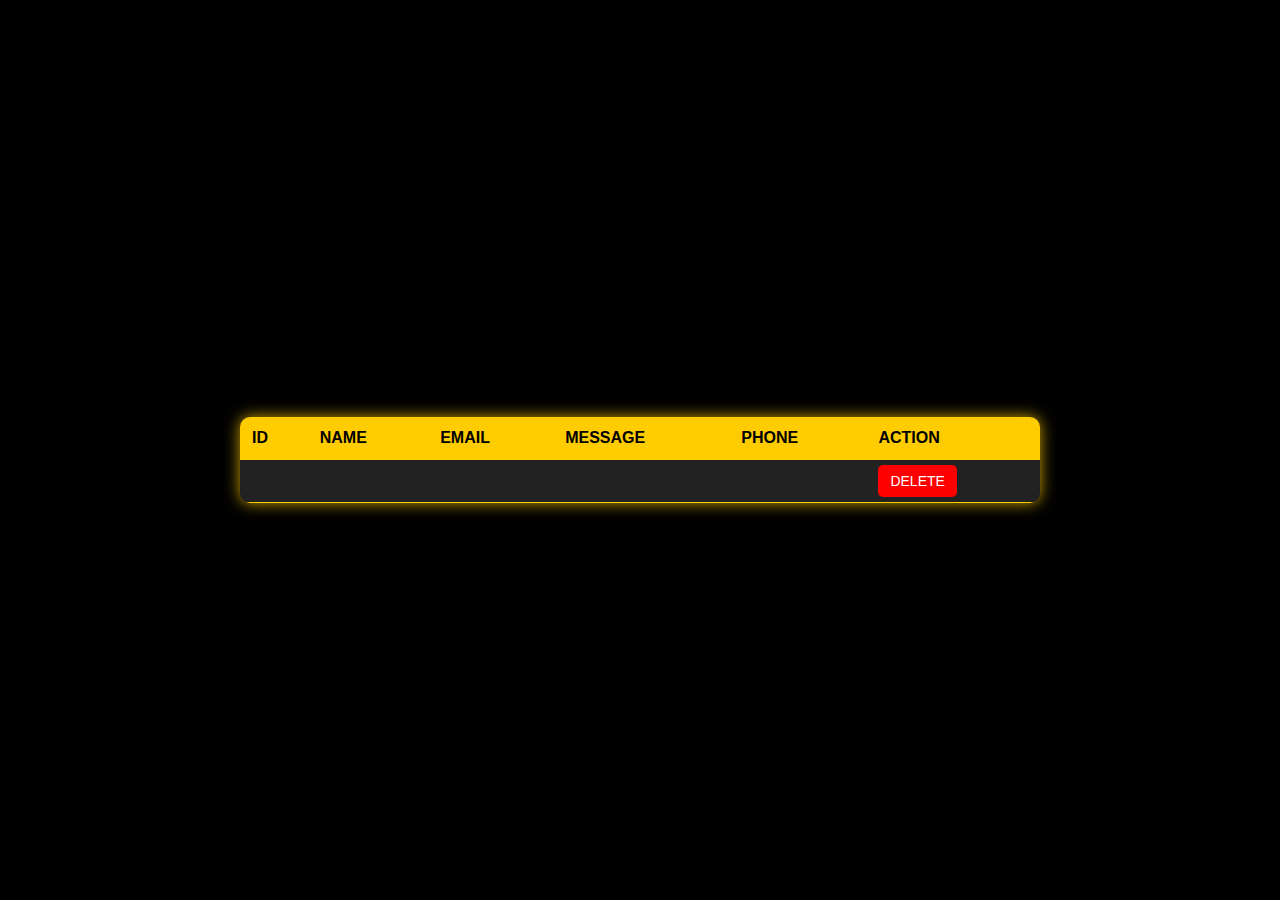
<file: admin/readallcontacts.html>
<!DOCTYPE html>
<html xmlns:th="http://www.thymeleaf.org">
<head>
    <meta charset="UTF-8">
    <title>Contact List - Admin Panel</title>
    <link rel="stylesheet" href="https://cdnjs.cloudflare.com/ajax/libs/font-awesome/6.4.2/css/all.min.css">
    <style>
        * {
            margin: 0;
            padding: 0;
            box-sizing: border-box;
            font-family: 'Arial', sans-serif;
        }

        body {
            background: #000;
            color: #fff;
            display: flex;
            justify-content: center;
            align-items: center;
            flex-direction: column;
            height: 100vh;
            padding: 20px;
        }

        h2 {
            color: #ffcc00;
            margin-bottom: 20px;
            text-transform: uppercase;
            letter-spacing: 2px;
        }

        table {
            width: 90%;
            max-width: 800px;
            border-collapse: collapse;
            background: #222;
            color: #fff;
            border-radius: 10px;
            overflow: hidden;
            animation: floatTable 3s infinite alternate ease-in-out;
            box-shadow: 0px 0px 15px rgba(255, 204, 0, 0.8);
        }

        th, td {
            padding: 12px;
            text-align: left;
            border-bottom: 1px solid #ffcc00;
        }

        th {
            background: #ffcc00;
            color: #000;
            text-transform: uppercase;
        }

        tr:nth-child(even) {
            background: #333;
        }

        tr:hover {
            background: #ffcc00;
            color: #000;
            transition: 0.3s ease-in-out;
        }

        /* DELETE Button */
        .delete-btn {
            text-decoration: none;
            color: #fff;
            background: red;
            padding: 8px 12px;
            border-radius: 5px;
            font-size: 14px;
            transition: 0.3s;
        }

        .delete-btn:hover {
            background: darkred;
            box-shadow: 0px 0px 8px rgba(255, 0, 0, 0.8);
        }

        /* Floating Animation */
        @keyframes floatTable {
            from {
                transform: translateY(0);
            }
            to {
                transform: translateY(-10px);
            }
        }
    </style>
</head>
<body>

    <h2 th:text="${message}"></h2>

    <table>
        <thead>
            <tr>
                <th>ID</th>
                <th>NAME</th>
                <th>EMAIL</th>
                <th>MESSAGE</th>
                <th>PHONE</th>
                <th>ACTION</th>
            </tr>
        </thead>
        <tbody>
            <tr th:each="contact : ${allcontacts}">
                <td th:text="${contact.id}"></td>
                <td th:text="${contact.name}"></td>
                <td th:text="${contact.email}"></td>
                <td th:text="${contact.message}"></td>
                <td th:text="${contact.phone}"></td>
                <td>
                    <a th:href="@{/admin/deleteContact/{id}(id=${contact.id})}" class="delete-btn">
                        DELETE
                    </a>
                </td>
            </tr>
        </tbody>
    </table>

</body>
</html>
</file>
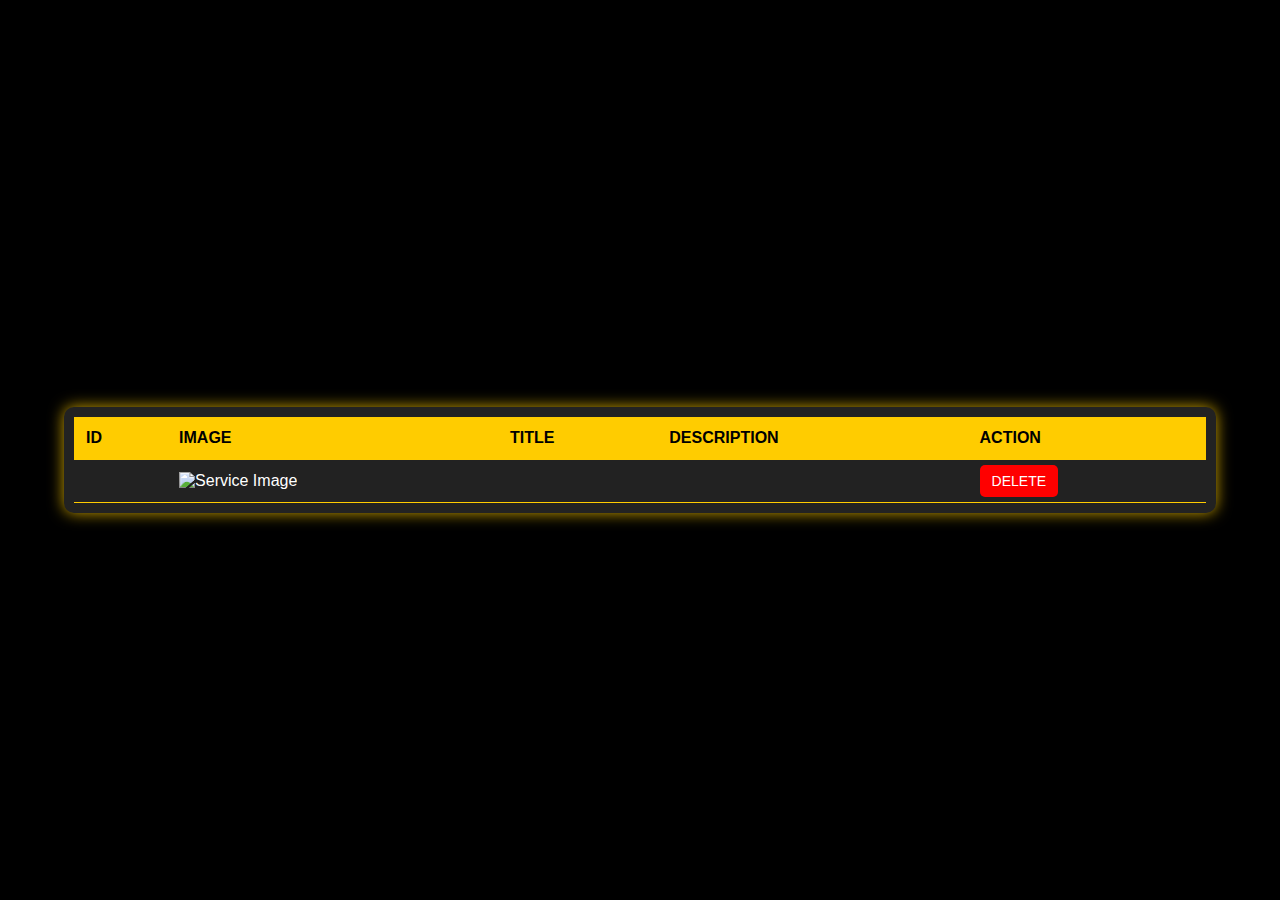
<file: admin/readallservices.html>
<!DOCTYPE html>
<html xmlns:th="http://www.thymeleaf.org">
<head>
    <meta charset="UTF-8">
    <title>Service List - Admin Panel</title>
    <link rel="stylesheet" href="https://cdnjs.cloudflare.com/ajax/libs/font-awesome/6.4.2/css/all.min.css">
    <style>
        * {
            margin: 0;
            padding: 0;
            box-sizing: border-box;
            font-family: 'Arial', sans-serif;
        }

        body {
            background: #000;
            color: #fff;
            display: flex;
            justify-content: center;
            align-items: center;
            flex-direction: column;
            min-height: 100vh;
            padding: 20px;
            overflow-x: hidden;
        }

        h2 {
            color: #ffcc00;
            margin-bottom: 20px;
            text-transform: uppercase;
            letter-spacing: 2px;
        }

        .table-container {
            width: 100%;
            max-width: 90vw;
            overflow-x: auto;
            background: #222;
            padding: 10px;
            border-radius: 10px;
            box-shadow: 0px 0px 15px rgba(255, 204, 0, 0.8);
        }

        table {
            width: 100%;
            border-collapse: collapse;
        }

        th, td {
            padding: 12px;
            text-align: left;
            border-bottom: 1px solid #ffcc00;
            white-space: nowrap;
        }

        th {
            background: #ffcc00;
            color: #000;
            text-transform: uppercase;
        }

        tr:nth-child(even) {
            background: #333;
        }

        tr:hover {
            background: #ffcc00;
            color: #000;
            transition: 0.3s ease-in-out;
        }

        .delete-btn {
            text-decoration: none;
            color: #fff;
            background: red;
            padding: 8px 12px;
            border-radius: 5px;
            font-size: 14px;
            transition: 0.3s;
        }

        .delete-btn:hover {
            background: darkred;
            box-shadow: 0px 0px 8px rgba(255, 0, 0, 0.8);
        }

        @media (max-width: 768px) {
            th, td {
                padding: 8px;
                font-size: 14px;
            }

            .delete-btn {
                padding: 6px 10px;
                font-size: 12px;
            }
        }
    </style>
</head>
<body>

    <h2 th:text="${message}"></h2>

    <div class="table-container">
        <table>
            <thead>
                <tr>
                    <th>ID</th>
                    <th>IMAGE</th>
                    <th>TITLE</th>
                    <th>DESCRIPTION</th>
                    <th>ACTION</th>
                </tr>
            </thead>
            <tbody>
                <tr th:each="service : ${allservices}">
                    <td th:text="${service.id}"></td>
                    <td><img th:src="@{/images/{img}(img=${service.image})}" alt="Service Image" width="100"></td>
                    <td th:text="${service.title}"></td>
                    <td th:text="${service.description}"></td>
                    <td>
                        <a th:href="@{/admin/deleteService/{id}(id=${service.id})}" class="delete-btn">
                            DELETE
                        </a>
                    </td>
                </tr>
            </tbody>
        </table>
    </div>

</body>
</html>
</file>
<file: css/ie.css>
.socials a {
	behavior: url(js/PIE.htc);
	position: relative;
}


.clear.height1 {
	height: 33px !important;
}

.socials a {
	margin-right: 9px;
}


#form .invalid .error-message, #form .empty .empty-message {
	display: block;
}

#form .error-message, #form .empty-message {
	display: none;
}

a.gal:hover img { 
	filter:progid:DXImageTransform.Microsoft.Alpha(opacity=20);

}
</file>
<file: css/touchTouch.css>
/* The gallery overlay */

#galleryOverlay{
	width:100%;
	height:100%;
	position:fixed;
	top:0;
	left:0;
	opacity:0;
	z-index:100000;
	background-color:#222;
	background-color:rgba(0,0,0,0.8);
	overflow:hidden;
	display:none;
	
	-moz-transition:opacity 1s ease;
	-webkit-transition:opacity 1s ease;
	transition:opacity 1s ease;
}

/* This class will trigger the animation */

#galleryOverlay.visible{
	opacity:1;
}

#gallerySlider{
	height:100%;
	
	left:0;
	top:0;
	
	width:100%;
	white-space: nowrap;
	position:absolute;
	
	-moz-transition:left 0.4s ease;
	-webkit-transition:left 0.4s ease;
	transition:left 0.4s ease;
}

#gallerySlider .placeholder{
	background: url("../images/preloader.gif") no-repeat center center;
	height: 100%;
	line-height: 1px;
	text-align: center;
	width:100%;
	display:inline-block;
}

/* The before element moves the
 * image halfway from the top */

#gallerySlider .placeholder:before{
	content: "";
	display: inline-block;
	height: 50%;
	width: 1px;
	margin-right:-1px;
}

#gallerySlider .placeholder img{
	display: inline-block;
	max-height: 80%;
	max-width: 80%;
	width: auto !important;
	vertical-align: middle;
}

#gallerySlider.rightSpring{
	-moz-animation: rightSpring 0.3s;
	-webkit-animation: rightSpring 0.3s;
}

#gallerySlider.leftSpring{
	-moz-animation: leftSpring 0.3s;
	-webkit-animation: leftSpring 0.3s;
}

/* Firefox Keyframe Animations */

@-moz-keyframes rightSpring{
	0%{		margin-left:0px;}
	50%{	margin-left:-30px;}
	100%{	margin-left:0px;}
}

@-moz-keyframes leftSpring{
	0%{		margin-left:0px;}
	50%{	margin-left:30px;}
	100%{	margin-left:0px;}
}

/* Safari and Chrome Keyframe Animations */

@-webkit-keyframes rightSpring{
	0%{		margin-left:0px;}
	50%{	margin-left:-30px;}
	100%{	margin-left:0px;}
}

@-webkit-keyframes leftSpring{
	0%{		margin-left:0px;}
	50%{	margin-left:30px;}
	100%{	margin-left:0px;}
}

/* Arrows */

#prevArrow,#nextArrow{
	border:none;
	text-decoration:none;
	background:url('../images/arrowws.png') no-repeat;
	opacity:0.5;
	cursor:pointer;
	position:absolute;
	width:43px;
	height:58px;
	
	top:50%;
	margin-top:-29px;
	
	-moz-transition:opacity 0.2s ease;
	-webkit-transition:opacity 0.2s ease;
	transition:opacity 0.2s ease;
}

#prevArrow:hover, #nextArrow:hover{
	opacity:1;
}

#prevArrow{
	background-position:left top;
	left:40px;
}

#nextArrow{
	background-position:right top;
	right:40px;
}
</file>
<file: css/form.css>
/****Form****/

#form {
	padding-top: 15px;
}

#form input {
	width: 100%;
	height: 31px;
	float:left;
	background: #fefefe;
	box-sizing: border-box;
	-webkit-appearance: none;
	-moz-box-sizing: border-box; /*Firefox 1-3*/
	-webkit-box-sizing: border-box; /* Safari */
	color: #878787;
    font: 14px/20px 'Open Sans', sans-serif;
    border: 1px solid #f0efef;
    padding: 5px 18px 7px;
}


#form textarea {
	width: 100%;
	height: 221px;
	background: #fefefe;
	position: relative;
	resize:none;
	overflow: hidden;
	box-sizing: border-box;
	-webkit-appearance: none;
	-moz-box-sizing: border-box; /*Firefox 1-3*/
	-webkit-box-sizing: border-box; /* Safari */
	float:left;
	margin: 0;
	color: #878787;
    font: 14px/20px 'Open Sans', sans-serif;
    border: 1px solid #f0efef;
    padding: 11px 18px 7px;
}

#form  .message ._placeholder {
	padding-top: 22px;
}



#form ._placeholder {
	transition: 0.5s ease;
	-o-transition: 0.5s ease;
	-webkit-transition: 0.5s ease;
	color: #878787;
    font: 14px/20px 'Open Sans', sans-serif;
	border: 1px solid transparent;
    padding: 5px 28px 5px;
	height: 30px !important;
	width: 100% !important;
	box-sizing: border-box;
	-moz-box-sizing: border-box; /*Firefox 1-3*/
	-webkit-box-sizing: border-box; /* Safari */
	position: absolute;
	right: 0;
	top: 0;
	bottom: 0;
	left: 0;
	cursor: text !important;
	display: block;
}

#form ._placeholder.hidden {
	display: none;
}

#form ._placeholder.focused {
	opacity: 0.3;
}


#form .message ._placeholder {
	height: 100% !important;
}
#form label {
	position:relative;
	display: block;
	min-height: 40px;
	float: left;
	width: 170px;
}


#form label+label {
	margin-left: 30px;
}


#form label.message {
	width: 100%;
	position: relative;
	margin-left: 0;
}




#form .error-message, #form .empty-message {
	color: #E02A05;
	font-size: 11px;
	line-height:14px;
	width:auto;
	position: absolute;
	z-index: 999;
	bottom: -3px;
	opacity: 0;
	right: 5px;
	float:left;
	transition: 0.5s ease;
	-o-transition: 0.5s ease;
	-webkit-transition: 0.5s ease;
}

#form .message .error-message, #form .message .empty-message {
	bottom: -16px;
}




#form .invalid .error-message, #form .empty .empty-message {
	opacity: 1;
}

.btns {
	font-size: 0;
	line-height: 0;
	text-align: right;
	padding-top: 28px;
}

.btns a.btn {
	margin: 0;
	padding-left: 0;
	padding-right: 0;
	min-width: 85px;
	display: inline-block;
	text-align: center;
	
}

.btns a.btn+a.btn {
	margin-left: 8px;
}






.phone {
	position: relative;
}



.message br {
	height: 0;
	line-height: 0;
}

#form .success-message {
	display: none;
	opacity: 0;
	position: absolute;
	background: #fefefe;
    border: 1px solid #f0efef;
	width: 100%;
	height: 40px;
	text-align: center;
	padding: 9px 10px;
	z-index: 999;
	box-sizing: border-box;
	-moz-box-sizing: border-box; /*Firefox 1-3*/
	-webkit-box-sizing: border-box; /* Safari */
	transition: 0.5s ease;
	-o-transition: 0.5s ease;
	-webkit-transition: 0.5s ease;
}

#form.success .success-message {
	display: block;
	opacity: 1;
}

.success_wrapper {
	position: relative;	
}

@media only screen and (max-width: 995px) {

#form {
}


#form label {
	float: none !important;	
	width: 100%;
	margin-left: 0 !important;
}

#form input {
	margin-bottom: 10px;
}


#form .success-message {
	width: 100%;
}

.btns {
	padding-right: 0;
}

#form label.email {
	width: 100%;
	margin: 0;
}

.map figure {
	float: left !important;
	margin-right: 0px !important;
}


}

@media only screen and (max-width: 767px) {


.map figure {
	width: 100% !important;
	float: none !important;
	display: block !important;
	margin-right: 0px !important;
}
  .btns {
		padding-bottom: 0;  
  }
  
  #form textarea {
		height: 300px !important; 
  }

   #form {
 	padding-right: 0;
 }
  
}
@media only screen and (max-width: 479px) {

  #form textarea {
		height: 200px !important;  
  }
}
</file>
<file: css/style.css>
@import "reset.css";
@import "grid.css";
@import "font-awesome.css";
@import "superfish.css";

@import url(//fonts.googleapis.com/css?family=Open+Sans:400);
@import url(//fonts.googleapis.com/css?family=Open+Sans:300);
@import url(//fonts.googleapis.com/css?family=Open+Sans:600);
@import url(//fonts.googleapis.com/css?family=Open+Sans:400italic);
@import url(//fonts.googleapis.com/css?family=Roboto+Condensed:400);
@import url(//fonts.googleapis.com/css?family=Roboto+Condensed:700);
@import url(//fonts.googleapis.com/css?family=Marvel:400);
@import url(//fonts.googleapis.com/css?family=Marvel:700);

html {
	width: 100%;

}
a[href^="tel:"] {
 color: inherit;
 text-decoration: none;
}

* {
	-webkit-text-size-adjust: none;
}

body {
	position: relative;
    background-color: #4a4a4a;
    color: #878787;
    font: 14px/20px 'Open Sans', sans-serif;
}

.ic {
	border:0;
	float:right;
	background:#fff;
	color:#f00;
	width:50%;
	line-height:10px;
	font-size:10px;
	margin:-220% 0 0 0;
	overflow:hidden;
	padding:0
}

strong {
	font-weight: 700;
}

address {
	font-style: normal;
}

p {
	margin-bottom: 20px;
}

input {
	border-radius: 0 !important;
	outline: none !important;
}


img {
	max-width: 100%;
}



/****Heads****/


h1, h2, h3, h4, h5, h6 {
    font-weight: normal;
	color: #3e454c;
    font-family: 'Roboto Condensed', sans-serif;
}

h3 {
    font-size: 36px;
    line-height: 36px;
    color: #313030;
    padding-top: 14px;
    margin-bottom: 20px;
}

.page1 h3 {
    margin-bottom: 46px;
    padding-top: 82px;
}

.h3__ind1 {
    padding-top: 76px;
    margin-bottom: 39px;
}

/****Lists****/


ul {
	padding: 0;
	margin: 0;
	list-style: none;
}

.list {
}

.list li {
    overflow: hidden;
}

.list_count {
    float: left;
    text-align: center;
    color: #fff;
    width: 45px;
    height: 45px;
    margin-top: 4px;
    margin-right: 13px;
    background-color: #fdc903;
    font: 36px/44px 'Roboto Condensed', sans-serif;
}

.list li .text1 {
    margin-bottom: 3px;
}

.list li+li {
    margin-top: 19px;
}


/****Links****/


a {
	text-decoration: none;
	color: inherit;
	outline: none;
	transition: 0.5s ease;
	-o-transition: 0.5s ease;
	-webkit-transition: 0.5s ease;
}

a:hover {
	color: #fdc903;
}

.btn {
    display: inline-block;
    background-color: #fdc903;
    color: #fff;
    font-size: 14px;
    line-height: 20px;
    padding: 10px 26px 8px 25px;
}

.btn:hover {
    background-color: #585757;
}

#bookingForm .btn {
    margin-top: 13px !important;
}

/****classes****/

.mb0 {
	margin-bottom: 0px !important;
}
.m0 {
	margin: 0 !important;
}
.pad0 {
	padding: 0 !important;
}

.pad1 {
}


.img_inner {
	max-width: 100%;
	-moz-box-sizing: border-box;
	-webkit-box-sizing: border-box;
	-o-box-sizing: border-box;
	box-sizing: border-box;
	margin-bottom: 17px;
	margin-top: 7px;
}


.fleft {
	float: left;
	width: auto !important;
	margin-right: 32px;
	margin-bottom: 0px;
	margin-top: 4px;
}

.page1 .fleft {
    margin-top: 5px;
}

.page1 .fleft {
    margin-right: 16px;
}

.oh {
	overflow: hidden;
}
.fright {
	float: right !important;
}
.upp {
	text-transform: uppercase;
}

.alright {
	text-align: right;
}
.center {
	text-align: center;
}
.wrapper, .extra_wrapper {
	overflow: hidden;
}
.clear {
	float: none !important;
	clear: both;
}

.nowrap {
    white-space: nowrap;
}
/*header*/

.main {
    background-color: #fff;
}

header {
	display: block;
}


header h1 {
	position: relative;
	text-align: center;
    padding-top: 55px;
}

.page1 header h1 {
    margin-bottom: 20px;
}


header h1 a {
	display: inline-block;
	overflow: hidden;
	width: 251px;
    height: 122px;
	font-size: 0;
	line-height: 0;
	
	text-indent: -999px;
	transition: 0s ease;
	-o-transition: 0s ease;
	-webkit-transition: 0s ease;
}
header h1 a img {
	display: block;
}

.banner {
    font-family: 'Roboto Condensed', sans-serif;
    background-color: #e5e5e7;
    margin: 55px 0 87px;
    overflow: hidden;
    position: relative;
    padding: 0 30px 24px 40px;
}


.banner_title {
    overflow: hidden;
    padding-top: 19px;
    color: #2a2929;
    font-size: 46px;
    line-height: 48px;
    margin-bottom: 9px;
}

.banner img {
    position: relative;
    top: -1px;
    float: left;
    margin-right: 17px;
}

.banner a {
    font-size: 30px;
    float: right;
    position: relative;
    margin-top: -10px;
    color: #959596;
}

.banner a:hover {
    color: #6b6b6c;
}

.c_phone {
    font-family: 'Roboto Condensed', sans-serif;
    position: relative;
    padding: 62px 0 61px;
    text-align: center;
    font-size: 65px;
    line-height: 24px;
    text-transform: uppercase;
    color: #fff;
    background-color: #fdc903;
}

.c_phone span {
    padding-top: 30px;
    padding-left: 45px;
    font-size: 50px;
    display: block;
}

.c_phone .fa {
    font-size: 48px;
    line-height: 48px;
    margin-right: 10px;
    position: relative;
    top: -9px;
}

.c_phone>div>div {
    position: relative;
}

.c_phone>div>div:after {
    position: absolute;
    background: url(../images/tax_bg.png) 0 0 no-repeat;
    width: 183px;
    height: 53px;
    content: '';
    left: 0;
    top: 50%;
    margin-top: -31px;
}

.c_phone>div>div:before {
    position: absolute;
    background: url(../images/tax_bg.png) 0 0 no-repeat;
    width: 183px;
    height: 53px;
    content: '';
    right: 0;
    top: 50%;
    margin-top: -31px;
}

/**Content**/

.content {
    padding-bottom: 113px;
}
.page1  .content {
    padding-bottom: 82px;
}

.type {
    border: 1px solid #ebeaea;
    position: relative;
    margin-top: 84px;
    display: block;
    font-family: 'Roboto Condensed', sans-serif;
}

.type_caption {
    position: absolute;
    left: 0;
    bottom: 0;
    display: block;
    width: 312px;
    -moz-box-sizing: border-box;
    -webkit-box-sizing: border-box;
    -o-box-sizing: border-box;
    box-sizing: border-box;
    background: url(../images/capt_bg.png) 0 0 repeat;
    color: #fff;
    font-size: bold;
    font-size: 30px;
    line-height: 30px;
    padding: 7px 30px 8px;
    transition: 0.5s ease;
    -o-transition: 0.5s ease;
    -webkit-transition: 0.5s ease;
}

.type:hover .type_caption {
    width: 100%;
}

.type+.type {
    margin-top: 11px;
}

.type+.type+.type {
    margin-top: 10px;
}

.text1 {
    margin-bottom: 23px;
    font-size: 20px;
    line-height: 20px;
}

.cl1 {
    height: 24px;
}

.bq1 {
    padding: 61px 38px 26px 46px;
    background: url(../images/quotes.png) 31px 33px no-repeat #e5e5e7;
}

.bq1 .color2 {
    color: #727171;
    text-align: right;
    font: 18px/20px 'Roboto Condensed', sans-serif;
}

.bq1:after {
    content: '';
    display: block;
    position: absolute;
    width: 0px;
    height: 0px;
    bottom: -27px;
    left: 67px;
    border-style: solid;
    border-width: 27px 0 0 40px;
    border-color: #cfcfd0 transparent transparent transparent;
}

.gallery {
    overflow: hidden;
    padding-top: 27px;
}

a.gal {
    background: url(../images/magnifier.png) center center no-repeat #fdc903;
    margin-right: 1px;
    margin-bottom: 27px;
    display: block;
    border: 1px solid #ebeaea;
    border-right-width: 2px;
}

a.gal img {
    width: 100%;
    transition: 0.5s ease;
    -o-transition: 0.5s ease;
    -webkit-transition: 0.5s ease;
    box-shadow: 0 0 0 #fff;
}

a.gal:hover img {
    opacity: 0.2;
}

.box {
    margin-bottom: 23px;
    margin-top: 4px;
    background-color: #e5e5e7;
    padding: 23px 22px 28px;
}

.box img {
    margin-bottom: 25px;
}

.box a.btn {
    padding-left: 13px;
    padding-right: 13px;
    margin-top: 23px;
}

/**Map**/

.color1 {
    color: #fdc903;
}

.color1 a:hover , a.color1:hover {
    color: #4a4a4a;
}

.color2 {
    color: #4a4a4a;
}

.map {
    overflow: hidden;
    position: relative;
}
 

.map figure {
    padding: 27px 0 10px;
    position: relative;
	display: block;
	width: 100%;
	-moz-box-sizing: border-box;
	-webkit-box-sizing: border-box;
	-o-box-sizing: border-box;
	box-sizing: border-box;
}

.map figure iframe {
	width: 100%;
	height: 399px;
	max-width: 100%;
}
.map address {
	display: block;
}

.map .text1 {
    padding-top: 8px;
}

.map address dt {
}

 address dd span {
	display: inline-block;
	text-align: left;
}



/**Footer**/

footer {
	display: block;
    padding: 0px 0 60px;
    font-size: 14px;
    color: #aaa;
    line-height: 18px;
    font-family: 'Roboto Condensed', sans-serif;
}

.copy {
    font-family: 'Open Sans', sans-serif;
}

.st1 {
    padding-top: 80px;
    color: #e2e2e2;
    margin-bottom: 8px;
}

.brand {
    position: relative;
    top: -7px;
    font: 30px/18px 'Roboto Condensed', sans-serif;
    display: inline-block;
    font-size: 30px;
}

.f_phone {
    padding-top: 72px;
    font-size: 40px;
    line-height: 36px;
    float: right;
    color: #e2e2e2;
}

.f_phone  span {
    position: relative;
    top: 4px;
    font-size: 30px;
}

.socials {
    margin-right: 96px;
    padding-top: 82px;
    float: right;
    overflow: hidden;
}

.socials a {
    display: block;
    float: left;
    margin: 0 6px 0 7px;
    color: #fff;
    text-align: center;
    background-color: #fdc903;
    border-radius: 500px;
    width: 58px;
    height: 58px;
    font-size: 24px;
    line-height: 58px;
}

.socials a:hover {
    color: #fdc903;
    background-color: #585757;
}

#toTop {
    display: none;
    text-decoration: none;
    position: fixed;
    bottom: 40px;
    left: 51%;
    margin-left: 610px;
    overflow: hidden;
    width: 61px;
    height: 75px;
    border: none;
    text-indent: -999px;
    z-index: 20;
    background: url(../images/totop.png) no-repeat left 0;
    transition: 0s ease;
    -o-transition: 0s ease;
    -webkit-transition: 0s ease;
}
#toTop:hover {
    outline: none;
    background-position: right 0;
}

/*==================================RESPONSIVE LAYOUTS===============================================*/


@media only screen and (max-width: 995px) {
 body {
 min-width: 768px;
}


.fl1 {
    float: none;
    margin-left: 0 !important;
    width: auto;
}

 .map figure,  .map figure iframe,  #form input,  #form textarea,  #form .success {
 width: 100% !important;
 float: none !important;
}
 #form .success {
 -moz-box-sizing: border-box;
 -webkit-box-sizing: border-box;
 -o-box-sizing: border-box;
 box-sizing: border-box;
}
 .map figure {
 height: auto !important;
}
 .extra_wrapper {
 overflow: visible;
}

.map figure {
	margin-bottom: 15px;
}

.nowrap {
    white-space: normal;
}


.caption .price {
    display: none;
}

.caption {
    padding-top: 20px;
}


.camera_prev {
    margin-left: -374px;
} 

.camera_next  {
    margin-right: -374px;
}

.fl1.fl2 {
    clear: both;
}



}


@media only screen and (max-width: 767px) {
body {
    min-width: 420px;
}

header {
    -webkit-background-size: auto auto !important;
    -moz-background-size:  auto auto !important;
    -ms-background-size:  auto auto !important;
    -o-background-size:  auto auto !important;
    background-size:  auto auto !important;
}

#bookingForm {
    margin-right: 0;
}

.tmRadio p {
   padding-left: 0;
   padding-top: 10px;
}

.tmRadio {
    margin-left: 0 !important;
}

.tmRadio strong {
    margin-left: 0;
}

#bookingForm > strong + .controlHolder {
    width: 280px;
}

.camera_prev {
    margin-left: 0;
    left: 20px;
    bottom: 60px;
    top: auto;
    margin-top: 0;
} 

.camera_next  {
    margin-right: 0;
    right: 20px;
    bottom: 60px;
    top: auto;
    margin-top: 0;
}


.banner img {
    width: 100%;
}


.banner {
    margin-bottom: 25px;
} 

.block1 {
    margin-bottom: 30px;
}

.map address +address {
    margin-left: 0;
    float: none;
    margin-top: 20px;
}

.socials {
    float: none;
    overflow: hidden;
}

.copy {
    float: none;
    padding-top: 40px;
}

header h1 {
	display: block;
	width: auto;
    position: relative;
	height: auto;
    margin-bottom: 20px;
}

.img_inner {
    width: 100% !important;
    float: none !important;
    margin-right: 0 !important;
    margin-bottom: 20px !important;
}

h1 a {
	max-width: 90%;
}

.img_inner img {
	width: 100%;
}

header h1 {
    float: none;
    text-align: center;
}

header h1 a {
 	width: auto;
 	display: inline-block;
    height: auto;
}


 .map {
 	padding-right: 0px !important;
 }

 .map figure iframe {
 width: 100%;
 height: 300px;
}
 .map address {
 	margin-right: 0;
}

.noresize {
 width: auto !important;
 float: left !important;
 margin-right: 20px !important;
 margin-top: 4px !important;
}

 .img_inner {
 margin-top: 30px;
}

.map address {
    float: none;
}

.ui-datepicker {
    width: 280px;
}

}

@media only screen and (max-width: 479px) {
 body {
 min-width: 300px;
}

#bookingForm > strong + .controlHolder {
    width: 210px;
}

.ui-datepicker {
    left: 50% !important;
    margin-left: -140px;
}

}
</file>
